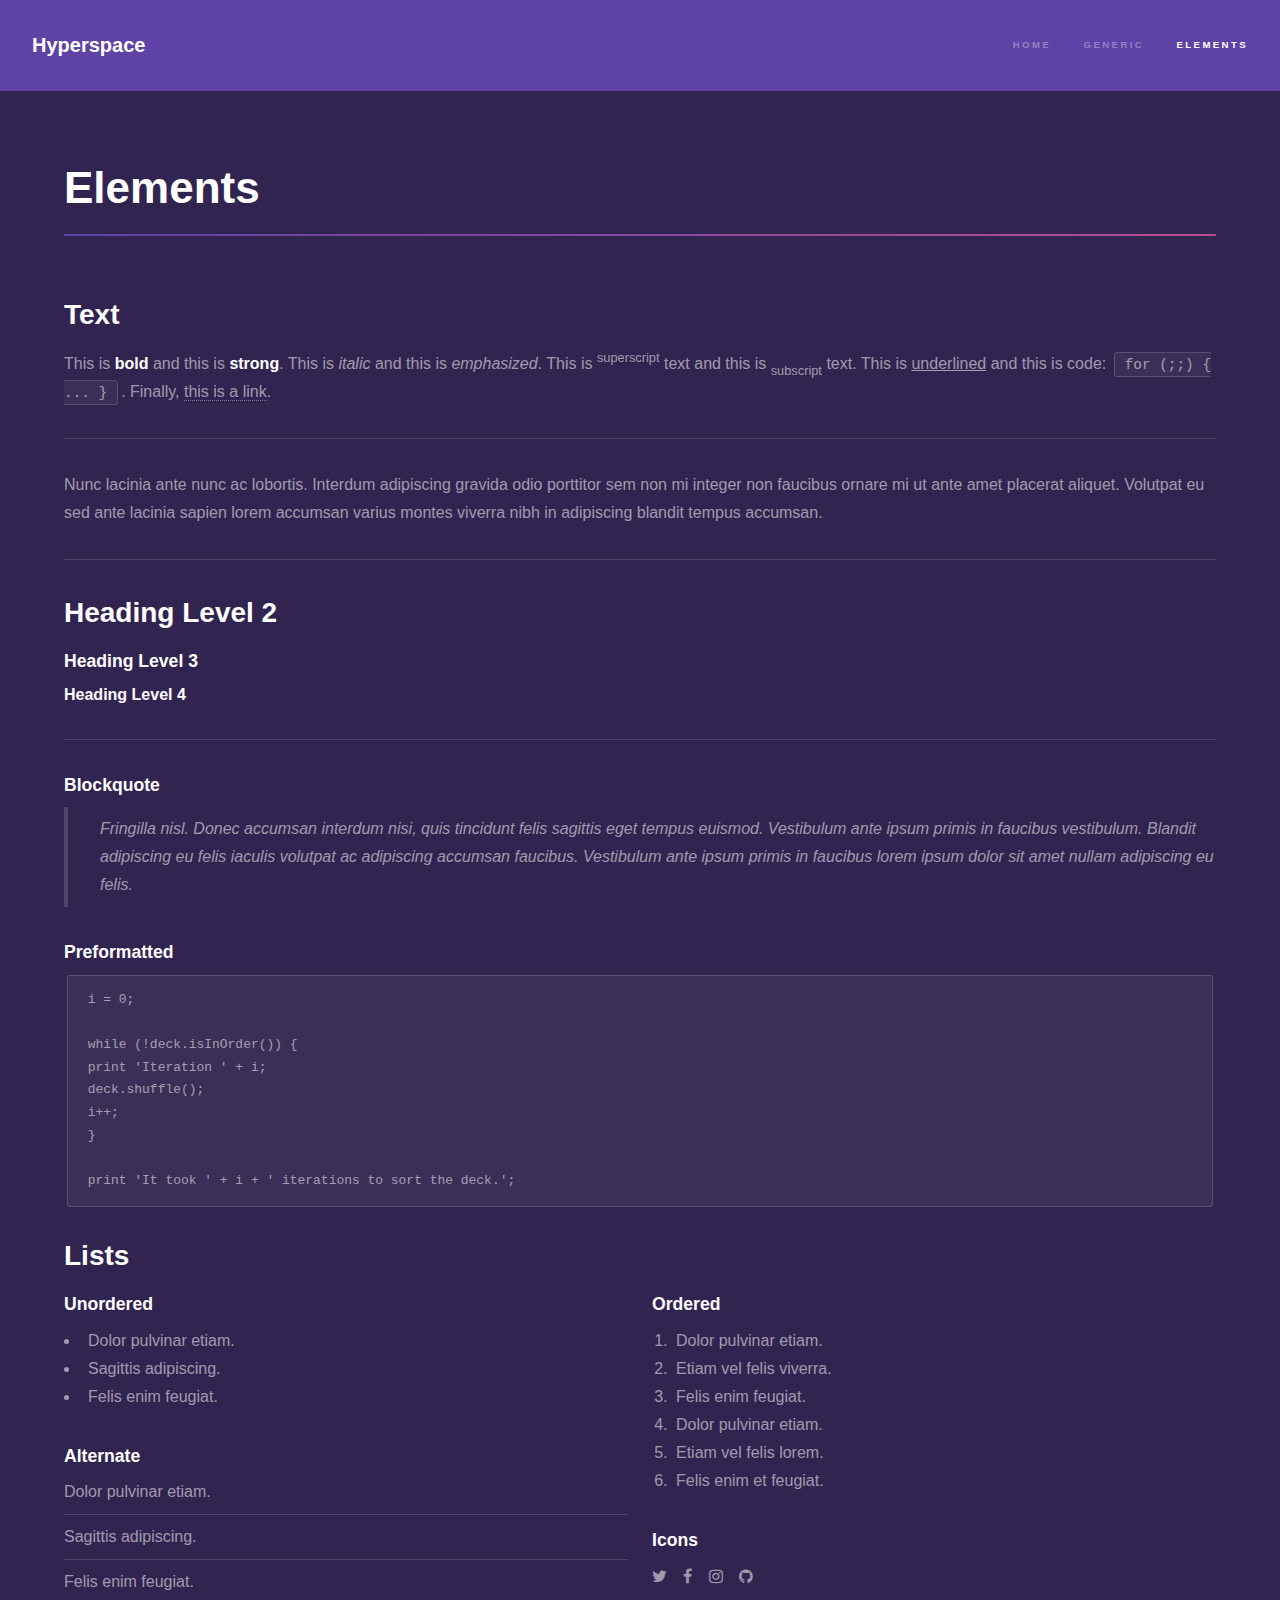
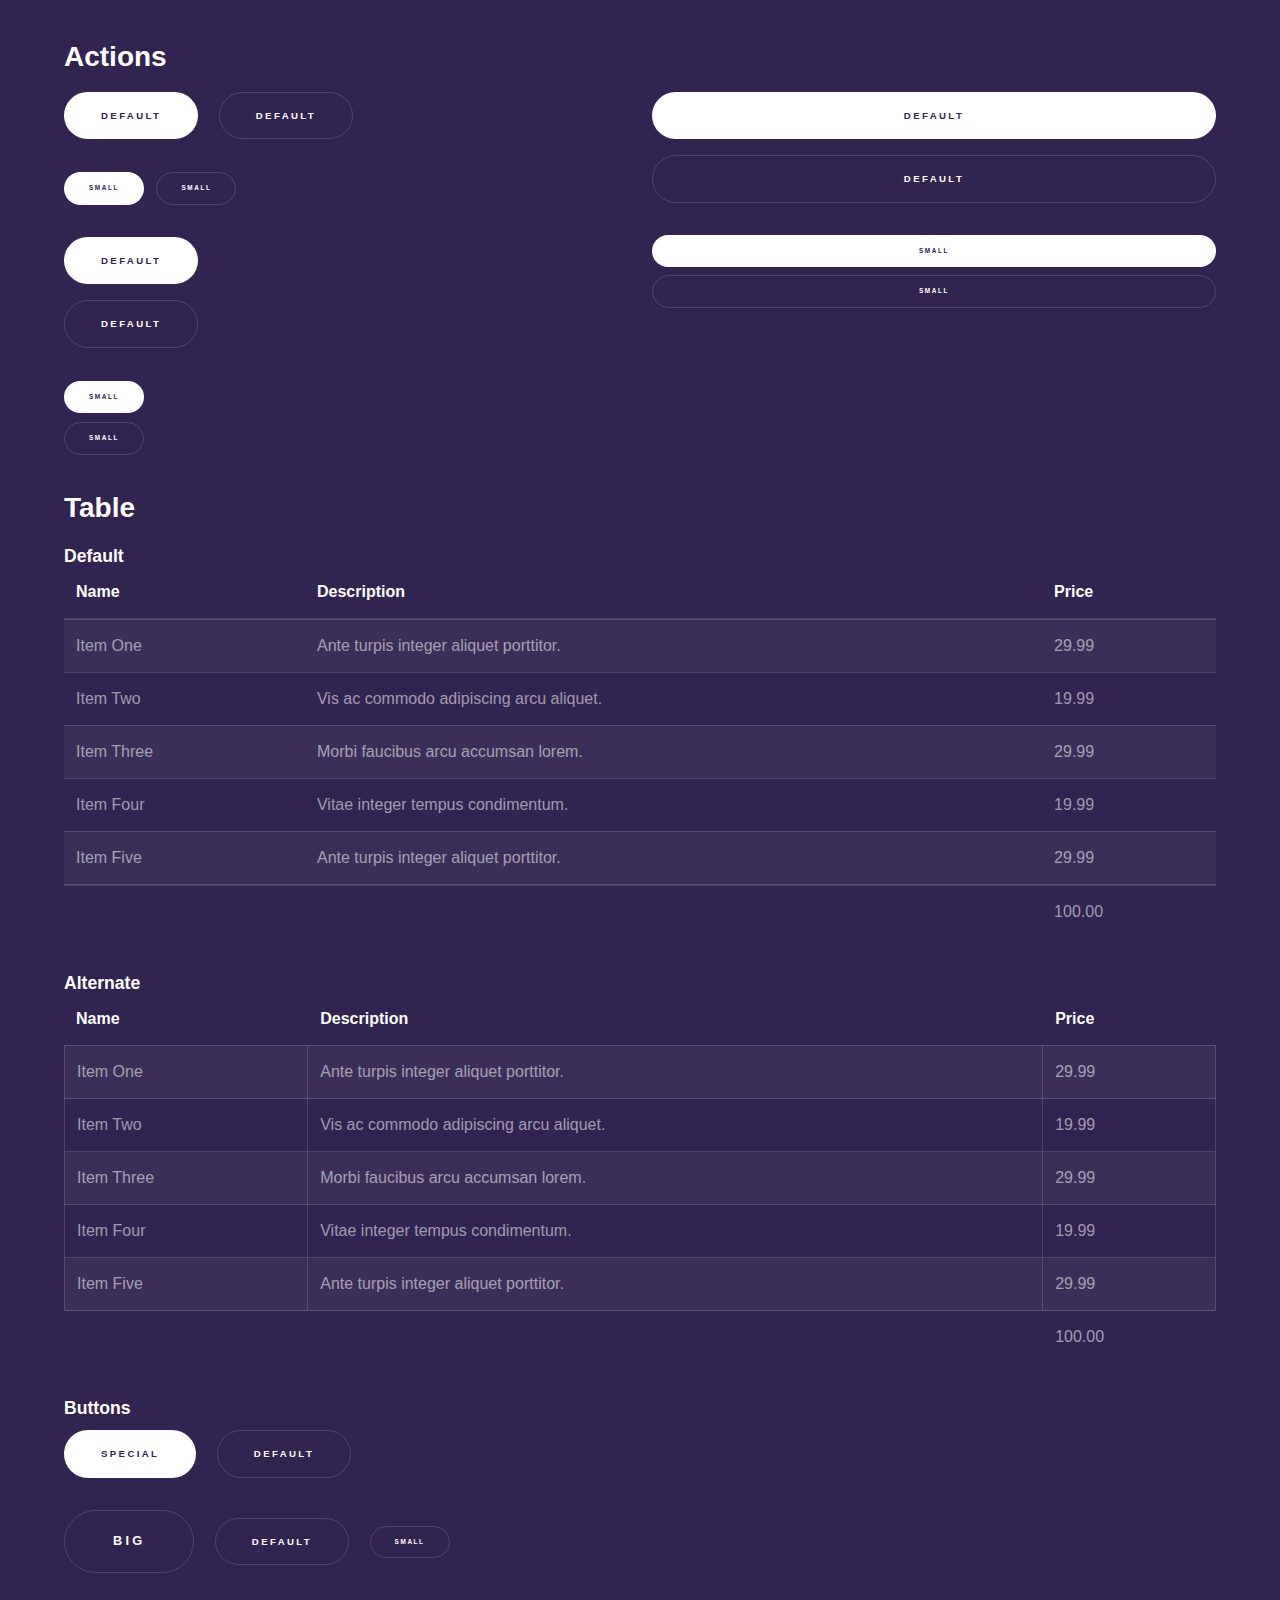
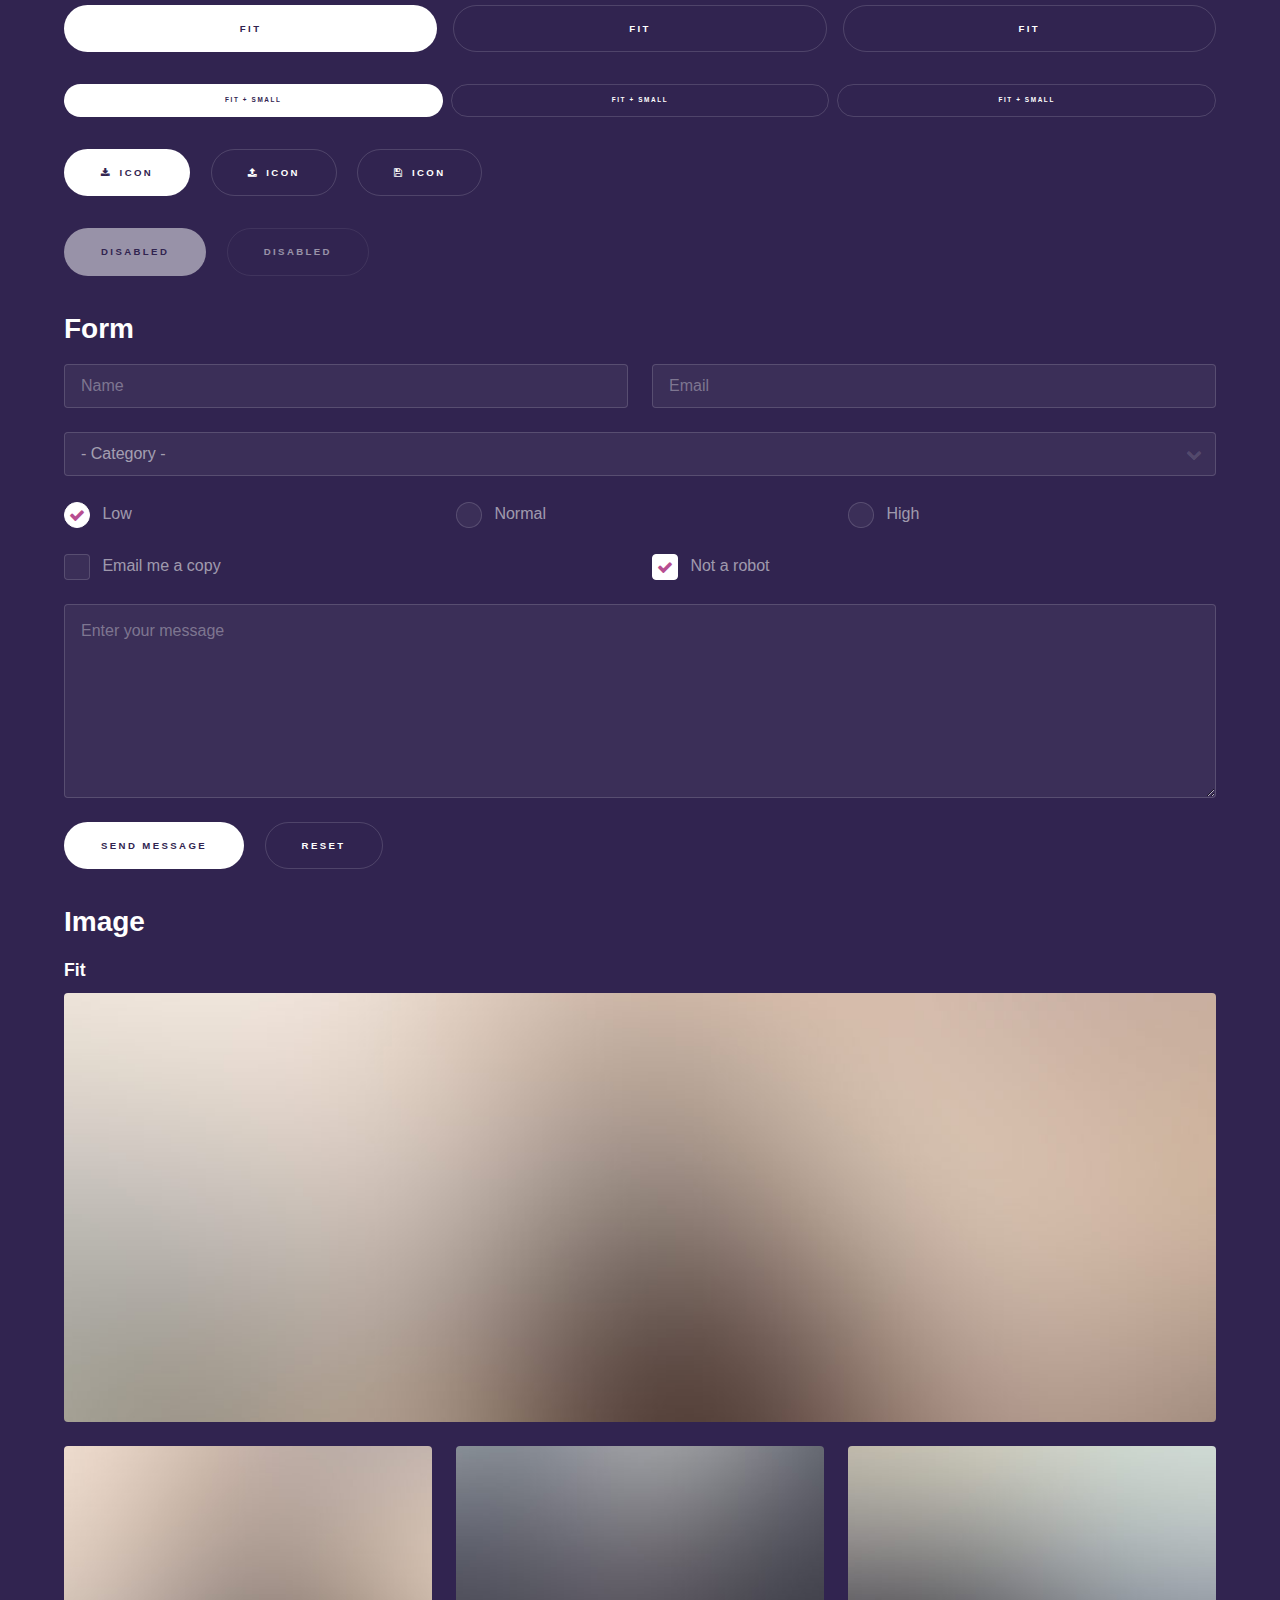
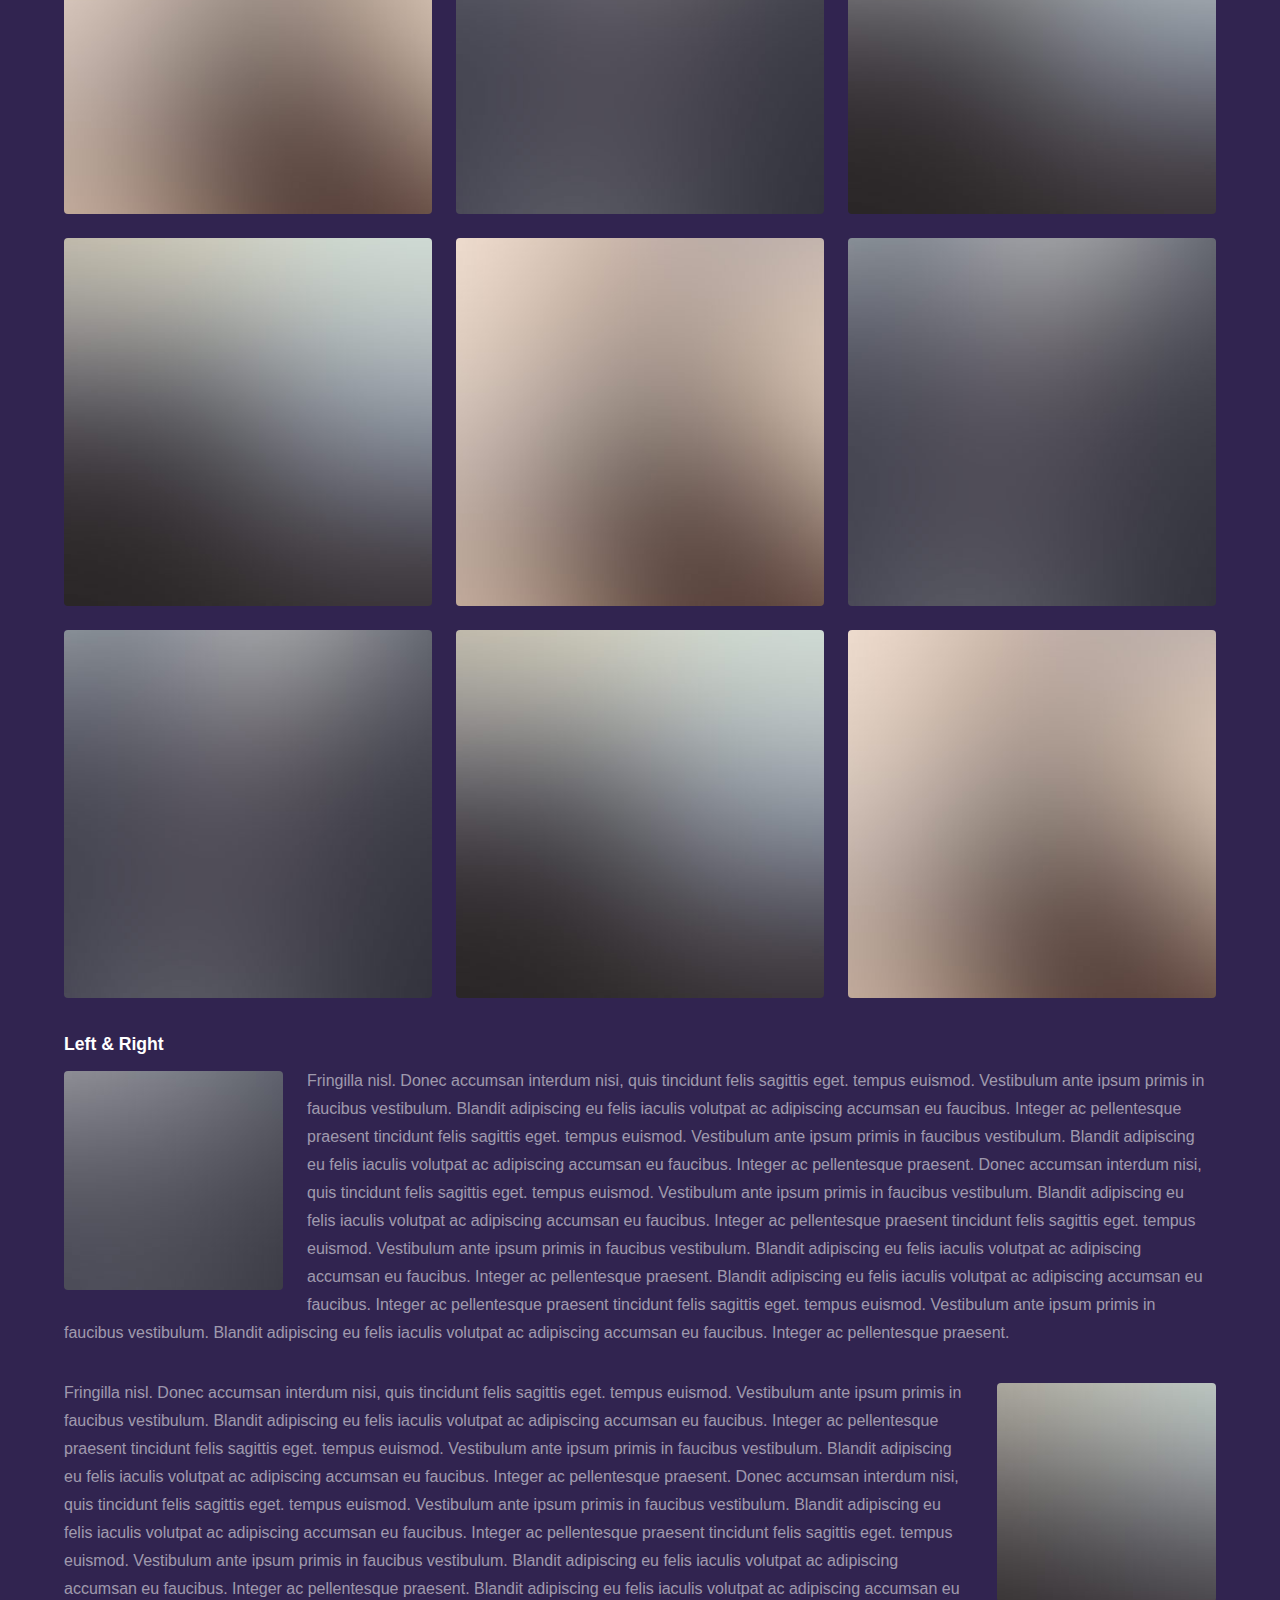
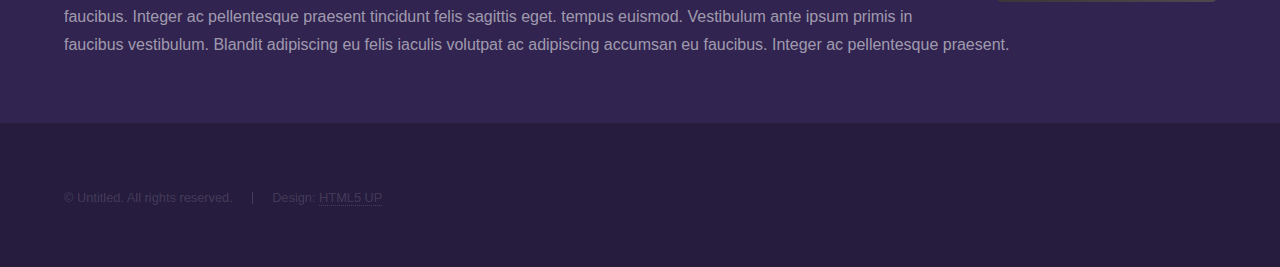
<file: elements.html>
<!DOCTYPE HTML>
<!--
	Hyperspace by HTML5 UP
	html5up.net | @ajlkn
	Free for personal and commercial use under the CCA 3.0 license (html5up.net/license)
-->
<html>
	<head>
		<title>Elements - Hyperspace by HTML5 UP</title>
		<meta charset="utf-8" />
		<meta name="viewport" content="width=device-width, initial-scale=1" />
		<!--[if lte IE 8]><script src="assets/js/ie/html5shiv.js"></script><![endif]-->
		<link rel="stylesheet" href="assets/css/main.css" />
		<!--[if lte IE 9]><link rel="stylesheet" href="assets/css/ie9.css" /><![endif]-->
		<!--[if lte IE 8]><link rel="stylesheet" href="assets/css/ie8.css" /><![endif]-->
	</head>
	<body>

		<!-- Header -->
			<header id="header">
				<a href="index.html" class="title">Hyperspace</a>
				<nav>
					<ul>
						<li><a href="index.html">Home</a></li>
						<li><a href="generic.html">Generic</a></li>
						<li><a href="elements.html"  class="active">Elements</a></li>
					</ul>
				</nav>
			</header>

		<!-- Wrapper -->
			<div id="wrapper">

				<!-- Main -->
					<section id="main" class="wrapper">
						<div class="inner">
							<h1 class="major">Elements</h1>

							<!-- Text -->
								<section>
									<h2>Text</h2>
									<p>This is <b>bold</b> and this is <strong>strong</strong>. This is <i>italic</i> and this is <em>emphasized</em>.
									This is <sup>superscript</sup> text and this is <sub>subscript</sub> text.
									This is <u>underlined</u> and this is code: <code>for (;;) { ... }</code>. Finally, <a href="#">this is a link</a>.</p>
									<hr />
									<p>Nunc lacinia ante nunc ac lobortis. Interdum adipiscing gravida odio porttitor sem non mi integer non faucibus ornare mi ut ante amet placerat aliquet. Volutpat eu sed ante lacinia sapien lorem accumsan varius montes viverra nibh in adipiscing blandit tempus accumsan.</p>
									<hr />
									<h2>Heading Level 2</h2>
									<h3>Heading Level 3</h3>
									<h4>Heading Level 4</h4>
									<hr />
									<h3>Blockquote</h3>
									<blockquote>Fringilla nisl. Donec accumsan interdum nisi, quis tincidunt felis sagittis eget tempus euismod. Vestibulum ante ipsum primis in faucibus vestibulum. Blandit adipiscing eu felis iaculis volutpat ac adipiscing accumsan faucibus. Vestibulum ante ipsum primis in faucibus lorem ipsum dolor sit amet nullam adipiscing eu felis.</blockquote>
									<h3>Preformatted</h3>
									<pre><code>i = 0;

while (!deck.isInOrder()) {
print 'Iteration ' + i;
deck.shuffle();
i++;
}

print 'It took ' + i + ' iterations to sort the deck.';</code></pre>
								</section>

							<!-- Lists -->
								<section>
									<h2>Lists</h2>
									<div class="row">
										<div class="6u 12u$(medium)">
											<h3>Unordered</h3>
											<ul>
												<li>Dolor pulvinar etiam.</li>
												<li>Sagittis adipiscing.</li>
												<li>Felis enim feugiat.</li>
											</ul>
											<h3>Alternate</h3>
											<ul class="alt">
												<li>Dolor pulvinar etiam.</li>
												<li>Sagittis adipiscing.</li>
												<li>Felis enim feugiat.</li>
											</ul>
										</div>
										<div class="6u$ 12u$(medium)">
											<h3>Ordered</h3>
											<ol>
												<li>Dolor pulvinar etiam.</li>
												<li>Etiam vel felis viverra.</li>
												<li>Felis enim feugiat.</li>
												<li>Dolor pulvinar etiam.</li>
												<li>Etiam vel felis lorem.</li>
												<li>Felis enim et feugiat.</li>
											</ol>
											<h3>Icons</h3>
											<ul class="icons">
												<li><a href="#" class="icon fa-twitter"><span class="label">Twitter</span></a></li>
												<li><a href="#" class="icon fa-facebook"><span class="label">Facebook</span></a></li>
												<li><a href="#" class="icon fa-instagram"><span class="label">Instagram</span></a></li>
												<li><a href="#" class="icon fa-github"><span class="label">Github</span></a></li>
											</ul>
										</div>
									</div>
									<h2>Actions</h2>
									<div class="row">
										<div class="6u 12u$(medium)">
											<ul class="actions">
												<li><a href="#" class="button special">Default</a></li>
												<li><a href="#" class="button">Default</a></li>
											</ul>
											<ul class="actions small">
												<li><a href="#" class="button special small">Small</a></li>
												<li><a href="#" class="button small">Small</a></li>
											</ul>
											<ul class="actions vertical">
												<li><a href="#" class="button special">Default</a></li>
												<li><a href="#" class="button">Default</a></li>
											</ul>
											<ul class="actions vertical small">
												<li><a href="#" class="button special small">Small</a></li>
												<li><a href="#" class="button small">Small</a></li>
											</ul>
										</div>
										<div class="6u 12u$(medium)">
											<ul class="actions vertical">
												<li><a href="#" class="button special fit">Default</a></li>
												<li><a href="#" class="button fit">Default</a></li>
											</ul>
											<ul class="actions vertical small">
												<li><a href="#" class="button special small fit">Small</a></li>
												<li><a href="#" class="button small fit">Small</a></li>
											</ul>
										</div>
									</div>
								</section>

							<!-- Table -->
								<section>
									<h2>Table</h2>
									<h3>Default</h3>
									<div class="table-wrapper">
										<table>
											<thead>
												<tr>
													<th>Name</th>
													<th>Description</th>
													<th>Price</th>
												</tr>
											</thead>
											<tbody>
												<tr>
													<td>Item One</td>
													<td>Ante turpis integer aliquet porttitor.</td>
													<td>29.99</td>
												</tr>
												<tr>
													<td>Item Two</td>
													<td>Vis ac commodo adipiscing arcu aliquet.</td>
													<td>19.99</td>
												</tr>
												<tr>
													<td>Item Three</td>
													<td> Morbi faucibus arcu accumsan lorem.</td>
													<td>29.99</td>
												</tr>
												<tr>
													<td>Item Four</td>
													<td>Vitae integer tempus condimentum.</td>
													<td>19.99</td>
												</tr>
												<tr>
													<td>Item Five</td>
													<td>Ante turpis integer aliquet porttitor.</td>
													<td>29.99</td>
												</tr>
											</tbody>
											<tfoot>
												<tr>
													<td colspan="2"></td>
													<td>100.00</td>
												</tr>
											</tfoot>
										</table>
									</div>

									<h3>Alternate</h3>
									<div class="table-wrapper">
										<table class="alt">
											<thead>
												<tr>
													<th>Name</th>
													<th>Description</th>
													<th>Price</th>
												</tr>
											</thead>
											<tbody>
												<tr>
													<td>Item One</td>
													<td>Ante turpis integer aliquet porttitor.</td>
													<td>29.99</td>
												</tr>
												<tr>
													<td>Item Two</td>
													<td>Vis ac commodo adipiscing arcu aliquet.</td>
													<td>19.99</td>
												</tr>
												<tr>
													<td>Item Three</td>
													<td> Morbi faucibus arcu accumsan lorem.</td>
													<td>29.99</td>
												</tr>
												<tr>
													<td>Item Four</td>
													<td>Vitae integer tempus condimentum.</td>
													<td>19.99</td>
												</tr>
												<tr>
													<td>Item Five</td>
													<td>Ante turpis integer aliquet porttitor.</td>
													<td>29.99</td>
												</tr>
											</tbody>
											<tfoot>
												<tr>
													<td colspan="2"></td>
													<td>100.00</td>
												</tr>
											</tfoot>
										</table>
									</div>
								</section>

							<!-- Buttons -->
								<section>
									<h3>Buttons</h3>
									<ul class="actions">
										<li><a href="#" class="button special">Special</a></li>
										<li><a href="#" class="button">Default</a></li>
									</ul>
									<ul class="actions">
										<li><a href="#" class="button big">Big</a></li>
										<li><a href="#" class="button">Default</a></li>
										<li><a href="#" class="button small">Small</a></li>
									</ul>
									<ul class="actions fit">
										<li><a href="#" class="button special fit">Fit</a></li>
										<li><a href="#" class="button fit">Fit</a></li>
										<li><a href="#" class="button fit">Fit</a></li>
									</ul>
									<ul class="actions fit small">
										<li><a href="#" class="button special fit small">Fit + Small</a></li>
										<li><a href="#" class="button fit small">Fit + Small</a></li>
										<li><a href="#" class="button fit small">Fit + Small</a></li>
									</ul>
									<ul class="actions">
										<li><a href="#" class="button special icon fa-download">Icon</a></li>
										<li><a href="#" class="button icon fa-upload">Icon</a></li>
										<li><a href="#" class="button icon fa-save">Icon</a></li>
									</ul>
									<ul class="actions">
										<li><span class="button special disabled">Disabled</span></li>
										<li><span class="button disabled">Disabled</span></li>
									</ul>
								</section>

							<!-- Form -->
								<section>
									<h2>Form</h2>
									<form method="post" action="#">
										<div class="row uniform">
											<div class="6u 12u$(xsmall)">
												<input type="text" name="demo-name" id="demo-name" value="" placeholder="Name" />
											</div>
											<div class="6u$ 12u$(xsmall)">
												<input type="email" name="demo-email" id="demo-email" value="" placeholder="Email" />
											</div>
											<div class="12u$">
												<div class="select-wrapper">
													<select name="demo-category" id="demo-category">
														<option value="">- Category -</option>
														<option value="1">Manufacturing</option>
														<option value="1">Shipping</option>
														<option value="1">Administration</option>
														<option value="1">Human Resources</option>
													</select>
												</div>
											</div>
											<div class="4u 12u$(small)">
												<input type="radio" id="demo-priority-low" name="demo-priority" checked>
												<label for="demo-priority-low">Low</label>
											</div>
											<div class="4u 12u$(small)">
												<input type="radio" id="demo-priority-normal" name="demo-priority">
												<label for="demo-priority-normal">Normal</label>
											</div>
											<div class="4u$ 12u$(small)">
												<input type="radio" id="demo-priority-high" name="demo-priority">
												<label for="demo-priority-high">High</label>
											</div>
											<div class="6u 12u$(small)">
												<input type="checkbox" id="demo-copy" name="demo-copy">
												<label for="demo-copy">Email me a copy</label>
											</div>
											<div class="6u$ 12u$(small)">
												<input type="checkbox" id="demo-human" name="demo-human" checked>
												<label for="demo-human">Not a robot</label>
											</div>
											<div class="12u$">
												<textarea name="demo-message" id="demo-message" placeholder="Enter your message" rows="6"></textarea>
											</div>
											<div class="12u$">
												<ul class="actions">
													<li><input type="submit" value="Send Message" class="special" /></li>
													<li><input type="reset" value="Reset" /></li>
												</ul>
											</div>
										</div>
									</form>
								</section>

							<!-- Image -->
								<section>
									<h2>Image</h2>
									<h3>Fit</h3>
									<div class="box alt">
										<div class="row uniform">
											<div class="12u$"><span class="image fit"><img src="images/pic04.jpg" alt="" /></span></div>
											<div class="4u"><span class="image fit"><img src="images/pic01.jpg" alt="" /></span></div>
											<div class="4u"><span class="image fit"><img src="images/pic02.jpg" alt="" /></span></div>
											<div class="4u$"><span class="image fit"><img src="images/pic03.jpg" alt="" /></span></div>
											<div class="4u"><span class="image fit"><img src="images/pic03.jpg" alt="" /></span></div>
											<div class="4u"><span class="image fit"><img src="images/pic01.jpg" alt="" /></span></div>
											<div class="4u$"><span class="image fit"><img src="images/pic02.jpg" alt="" /></span></div>
											<div class="4u"><span class="image fit"><img src="images/pic02.jpg" alt="" /></span></div>
											<div class="4u"><span class="image fit"><img src="images/pic03.jpg" alt="" /></span></div>
											<div class="4u$"><span class="image fit"><img src="images/pic01.jpg" alt="" /></span></div>
										</div>
									</div>
									<h3>Left &amp; Right</h3>
									<p><span class="image left"><img src="images/pic05.jpg" alt="" /></span>Fringilla nisl. Donec accumsan interdum nisi, quis tincidunt felis sagittis eget. tempus euismod. Vestibulum ante ipsum primis in faucibus vestibulum. Blandit adipiscing eu felis iaculis volutpat ac adipiscing accumsan eu faucibus. Integer ac pellentesque praesent tincidunt felis sagittis eget. tempus euismod. Vestibulum ante ipsum primis in faucibus vestibulum. Blandit adipiscing eu felis iaculis volutpat ac adipiscing accumsan eu faucibus. Integer ac pellentesque praesent. Donec accumsan interdum nisi, quis tincidunt felis sagittis eget. tempus euismod. Vestibulum ante ipsum primis in faucibus vestibulum. Blandit adipiscing eu felis iaculis volutpat ac adipiscing accumsan eu faucibus. Integer ac pellentesque praesent tincidunt felis sagittis eget. tempus euismod. Vestibulum ante ipsum primis in faucibus vestibulum. Blandit adipiscing eu felis iaculis volutpat ac adipiscing accumsan eu faucibus. Integer ac pellentesque praesent. Blandit adipiscing eu felis iaculis volutpat ac adipiscing accumsan eu faucibus. Integer ac pellentesque praesent tincidunt felis sagittis eget. tempus euismod. Vestibulum ante ipsum primis in faucibus vestibulum. Blandit adipiscing eu felis iaculis volutpat ac adipiscing accumsan eu faucibus. Integer ac pellentesque praesent.</p>
									<p><span class="image right"><img src="images/pic06.jpg" alt="" /></span>Fringilla nisl. Donec accumsan interdum nisi, quis tincidunt felis sagittis eget. tempus euismod. Vestibulum ante ipsum primis in faucibus vestibulum. Blandit adipiscing eu felis iaculis volutpat ac adipiscing accumsan eu faucibus. Integer ac pellentesque praesent tincidunt felis sagittis eget. tempus euismod. Vestibulum ante ipsum primis in faucibus vestibulum. Blandit adipiscing eu felis iaculis volutpat ac adipiscing accumsan eu faucibus. Integer ac pellentesque praesent. Donec accumsan interdum nisi, quis tincidunt felis sagittis eget. tempus euismod. Vestibulum ante ipsum primis in faucibus vestibulum. Blandit adipiscing eu felis iaculis volutpat ac adipiscing accumsan eu faucibus. Integer ac pellentesque praesent tincidunt felis sagittis eget. tempus euismod. Vestibulum ante ipsum primis in faucibus vestibulum. Blandit adipiscing eu felis iaculis volutpat ac adipiscing accumsan eu faucibus. Integer ac pellentesque praesent. Blandit adipiscing eu felis iaculis volutpat ac adipiscing accumsan eu faucibus. Integer ac pellentesque praesent tincidunt felis sagittis eget. tempus euismod. Vestibulum ante ipsum primis in faucibus vestibulum. Blandit adipiscing eu felis iaculis volutpat ac adipiscing accumsan eu faucibus. Integer ac pellentesque praesent.</p>
								</section>

						</div>
					</section>

			</div>

		<!-- Footer -->
			<footer id="footer" class="wrapper alt">
				<div class="inner">
					<ul class="menu">
						<li>&copy; Untitled. All rights reserved.</li><li>Design: <a href="http://html5up.net">HTML5 UP</a></li>
					</ul>
				</div>
			</footer>

		<!-- Scripts -->
			<script src="assets/js/jquery.min.js"></script>
			<script src="assets/js/jquery.scrollex.min.js"></script>
			<script src="assets/js/jquery.scrolly.min.js"></script>
			<script src="assets/js/skel.min.js"></script>
			<script src="assets/js/util.js"></script>
			<!--[if lte IE 8]><script src="assets/js/ie/respond.min.js"></script><![endif]-->
			<script src="assets/js/main.js"></script>

	</body>
</html>
</file>
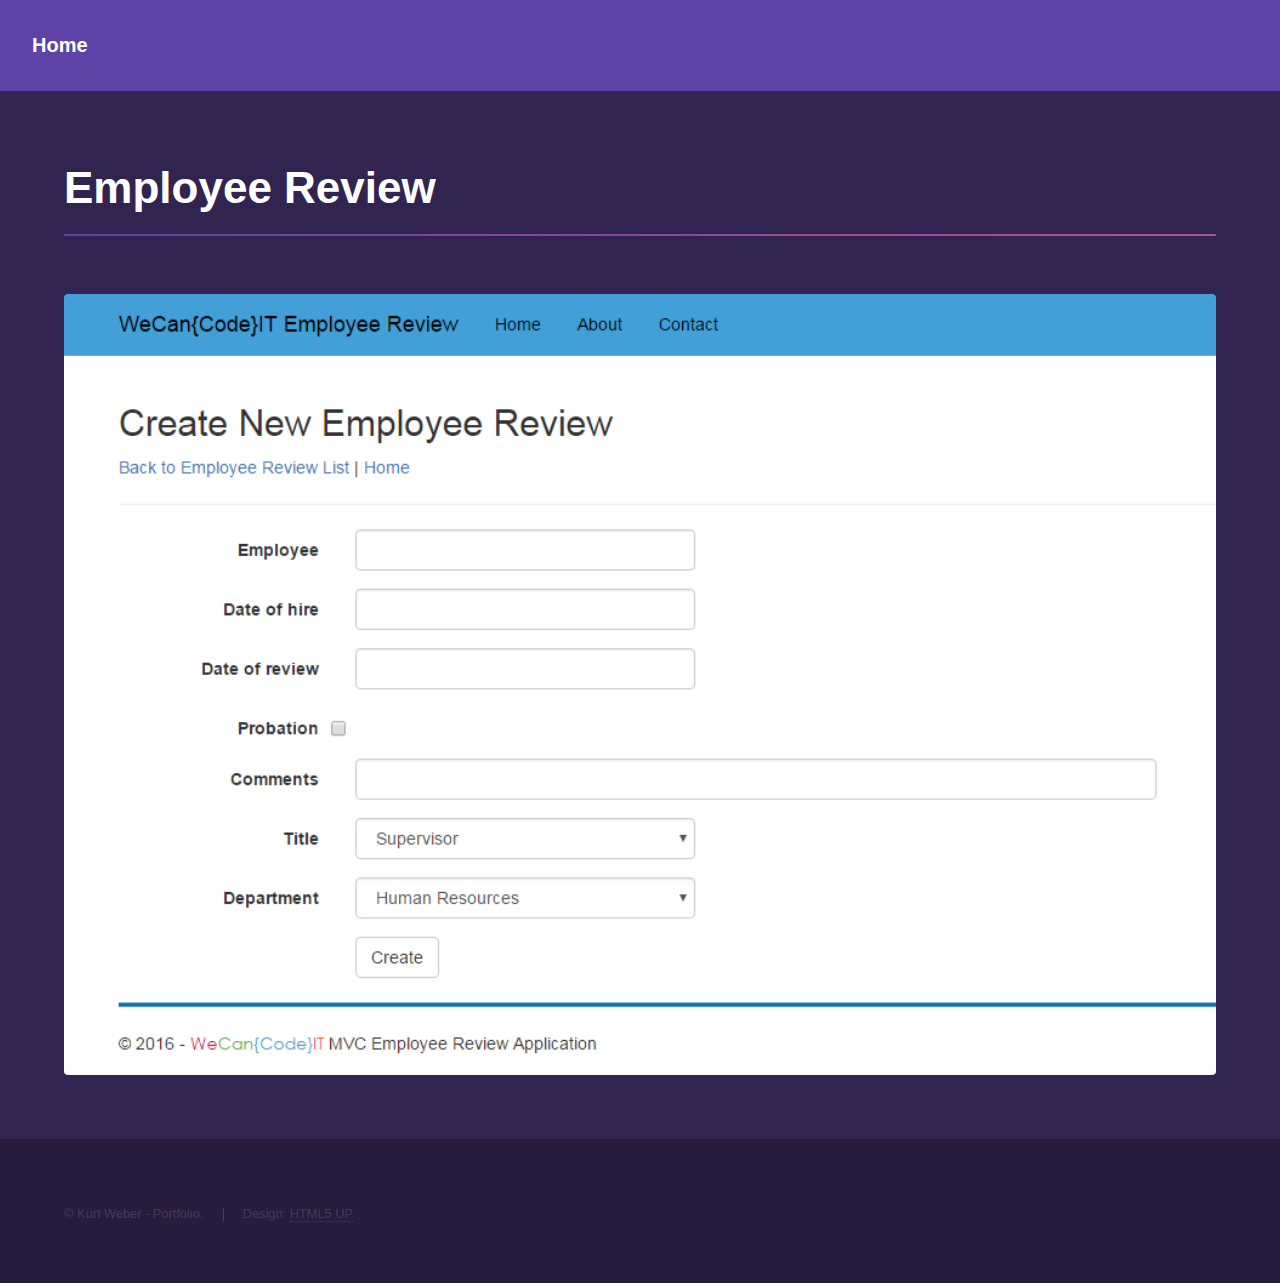
<file: EmployeeReview.html>
﻿<!DOCTYPE HTML>
<!--
	Hyperspace by HTML5 UP
	html5up.net | @ajlkn
	Free for personal and commercial use under the CCA 3.0 license (html5up.net/license)
-->
<html>
	<head>
		<title>Virtual Pet - Kurt Weber</title>
		<meta charset="utf-8" />
		<meta name="viewport" content="width=device-width, initial-scale=1" />
		<!--[if lte IE 8]><script src="assets/js/ie/html5shiv.js"></script><![endif]-->
		<link rel="stylesheet" href="assets/css/main.css" />
		<!--[if lte IE 9]><link rel="stylesheet" href="assets/css/ie9.css" /><![endif]-->
		<!--[if lte IE 8]><link rel="stylesheet" href="assets/css/ie8.css" /><![endif]-->
	</head>
	<body>

		<!-- Header -->
			<header id="header">
				<a href="index.html" class="title">Home</a>
				<nav>
					<!--<ul>
						<li><a href="index.html">Home</a></li>
						<li><a href="generic.html" class="active">Generic</a></li>
						<li><a href="elements.html">Elements</a></li>
					</ul>-->
				</nav>
			</header>

		<!-- Wrapper -->
			<div id="wrapper">

				<!-- Main -->
					<section id="main" class="wrapper">
						<div class="inner">
							<h1 class="major">Employee Review</h1>
                            <span class="image fit"><img src="images/EmployeeReview.PNG" /></span>
							</div>
					</section>

			</div>

		<!-- Footer -->
			<footer id="footer" class="wrapper alt">
				<div class="inner">
					<ul class="menu">
						<li>&copy; Kurt Weber - Portfolio.</li><li>Design: <a href="http://html5up.net">HTML5 UP</a></li>
					</ul>
				</div>
			</footer>

		<!-- Scripts -->
			<script src="assets/js/jquery.min.js"></script>
			<script src="assets/js/jquery.scrollex.min.js"></script>
			<script src="assets/js/jquery.scrolly.min.js"></script>
			<script src="assets/js/skel.min.js"></script>
			<script src="assets/js/util.js"></script>
			<!--[if lte IE 8]><script src="assets/js/ie/respond.min.js"></script><![endif]-->
			<script src="assets/js/main.js"></script>

	</body>
</html>
</file>
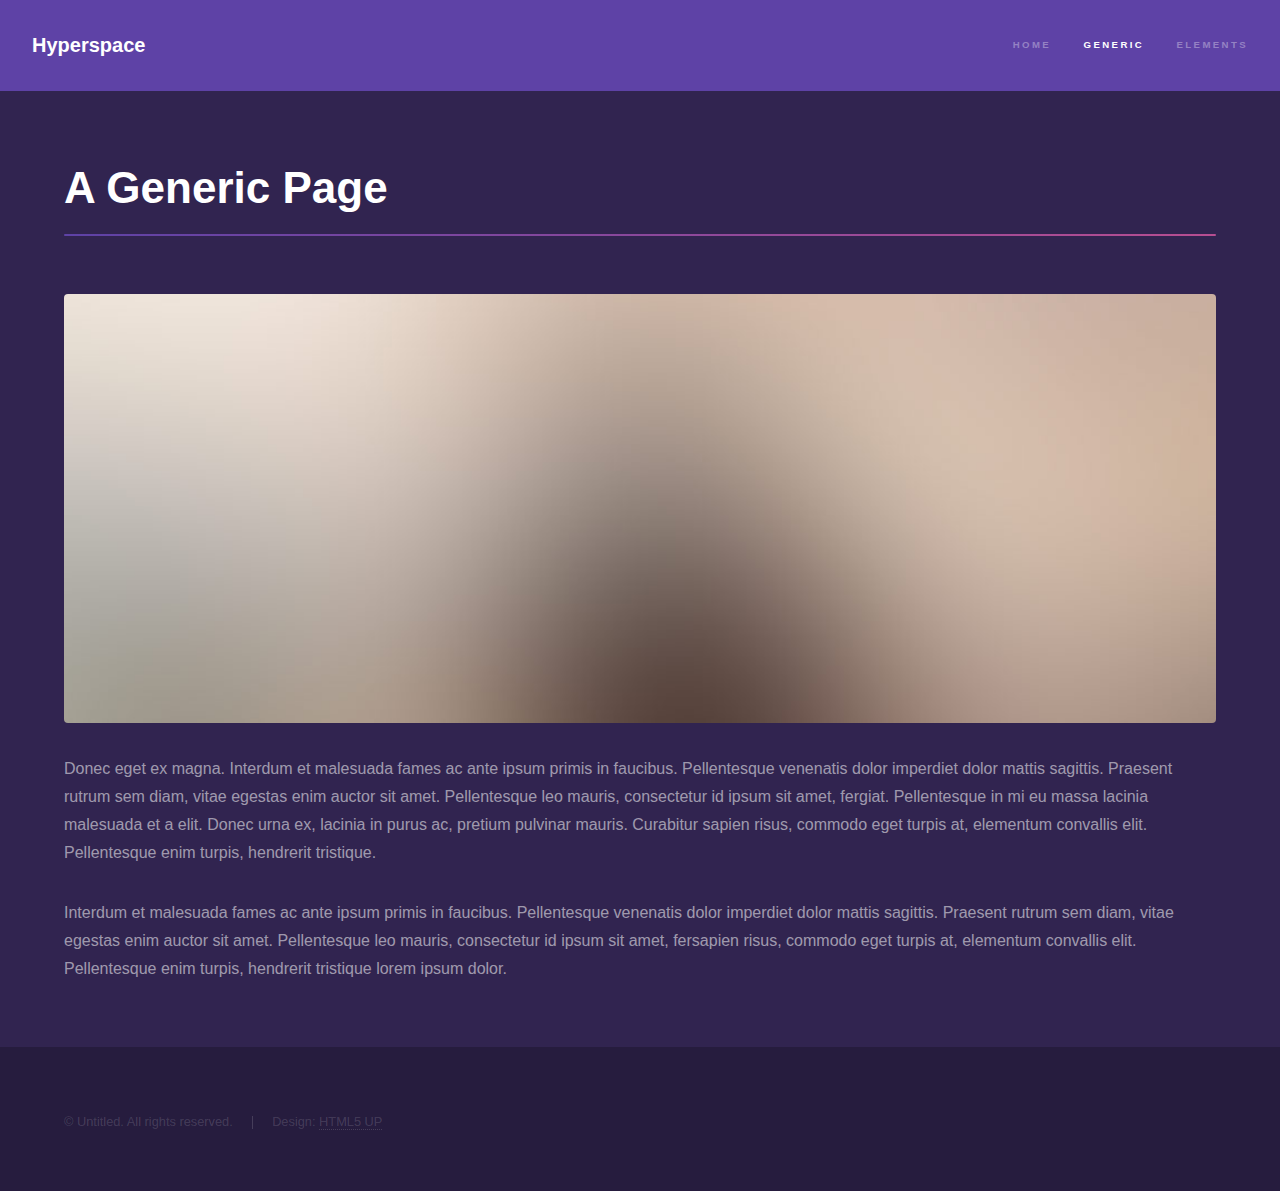
<file: generic.html>
<!DOCTYPE HTML>
<!--
	Hyperspace by HTML5 UP
	html5up.net | @ajlkn
	Free for personal and commercial use under the CCA 3.0 license (html5up.net/license)
-->
<html>
	<head>
		<title>Generic - Hyperspace by HTML5 UP</title>
		<meta charset="utf-8" />
		<meta name="viewport" content="width=device-width, initial-scale=1" />
		<!--[if lte IE 8]><script src="assets/js/ie/html5shiv.js"></script><![endif]-->
		<link rel="stylesheet" href="assets/css/main.css" />
		<!--[if lte IE 9]><link rel="stylesheet" href="assets/css/ie9.css" /><![endif]-->
		<!--[if lte IE 8]><link rel="stylesheet" href="assets/css/ie8.css" /><![endif]-->
	</head>
	<body>

		<!-- Header -->
			<header id="header">
				<a href="index.html" class="title">Hyperspace</a>
				<nav>
					<ul>
						<li><a href="index.html">Home</a></li>
						<li><a href="generic.html" class="active">Generic</a></li>
						<li><a href="elements.html">Elements</a></li>
					</ul>
				</nav>
			</header>

		<!-- Wrapper -->
			<div id="wrapper">

				<!-- Main -->
					<section id="main" class="wrapper">
						<div class="inner">
							<h1 class="major">A Generic Page</h1>
							<span class="image fit"><img src="images/pic04.jpg" alt="" /></span>
							<p>Donec eget ex magna. Interdum et malesuada fames ac ante ipsum primis in faucibus. Pellentesque venenatis dolor imperdiet dolor mattis sagittis. Praesent rutrum sem diam, vitae egestas enim auctor sit amet. Pellentesque leo mauris, consectetur id ipsum sit amet, fergiat. Pellentesque in mi eu massa lacinia malesuada et a elit. Donec urna ex, lacinia in purus ac, pretium pulvinar mauris. Curabitur sapien risus, commodo eget turpis at, elementum convallis elit. Pellentesque enim turpis, hendrerit tristique.</p>
							<p>Interdum et malesuada fames ac ante ipsum primis in faucibus. Pellentesque venenatis dolor imperdiet dolor mattis sagittis. Praesent rutrum sem diam, vitae egestas enim auctor sit amet. Pellentesque leo mauris, consectetur id ipsum sit amet, fersapien risus, commodo eget turpis at, elementum convallis elit. Pellentesque enim turpis, hendrerit tristique lorem ipsum dolor.</p>
						</div>
					</section>

			</div>

		<!-- Footer -->
			<footer id="footer" class="wrapper alt">
				<div class="inner">
					<ul class="menu">
						<li>&copy; Untitled. All rights reserved.</li><li>Design: <a href="http://html5up.net">HTML5 UP</a></li>
					</ul>
				</div>
			</footer>

		<!-- Scripts -->
			<script src="assets/js/jquery.min.js"></script>
			<script src="assets/js/jquery.scrollex.min.js"></script>
			<script src="assets/js/jquery.scrolly.min.js"></script>
			<script src="assets/js/skel.min.js"></script>
			<script src="assets/js/util.js"></script>
			<!--[if lte IE 8]><script src="assets/js/ie/respond.min.js"></script><![endif]-->
			<script src="assets/js/main.js"></script>

	</body>
</html>
</file>
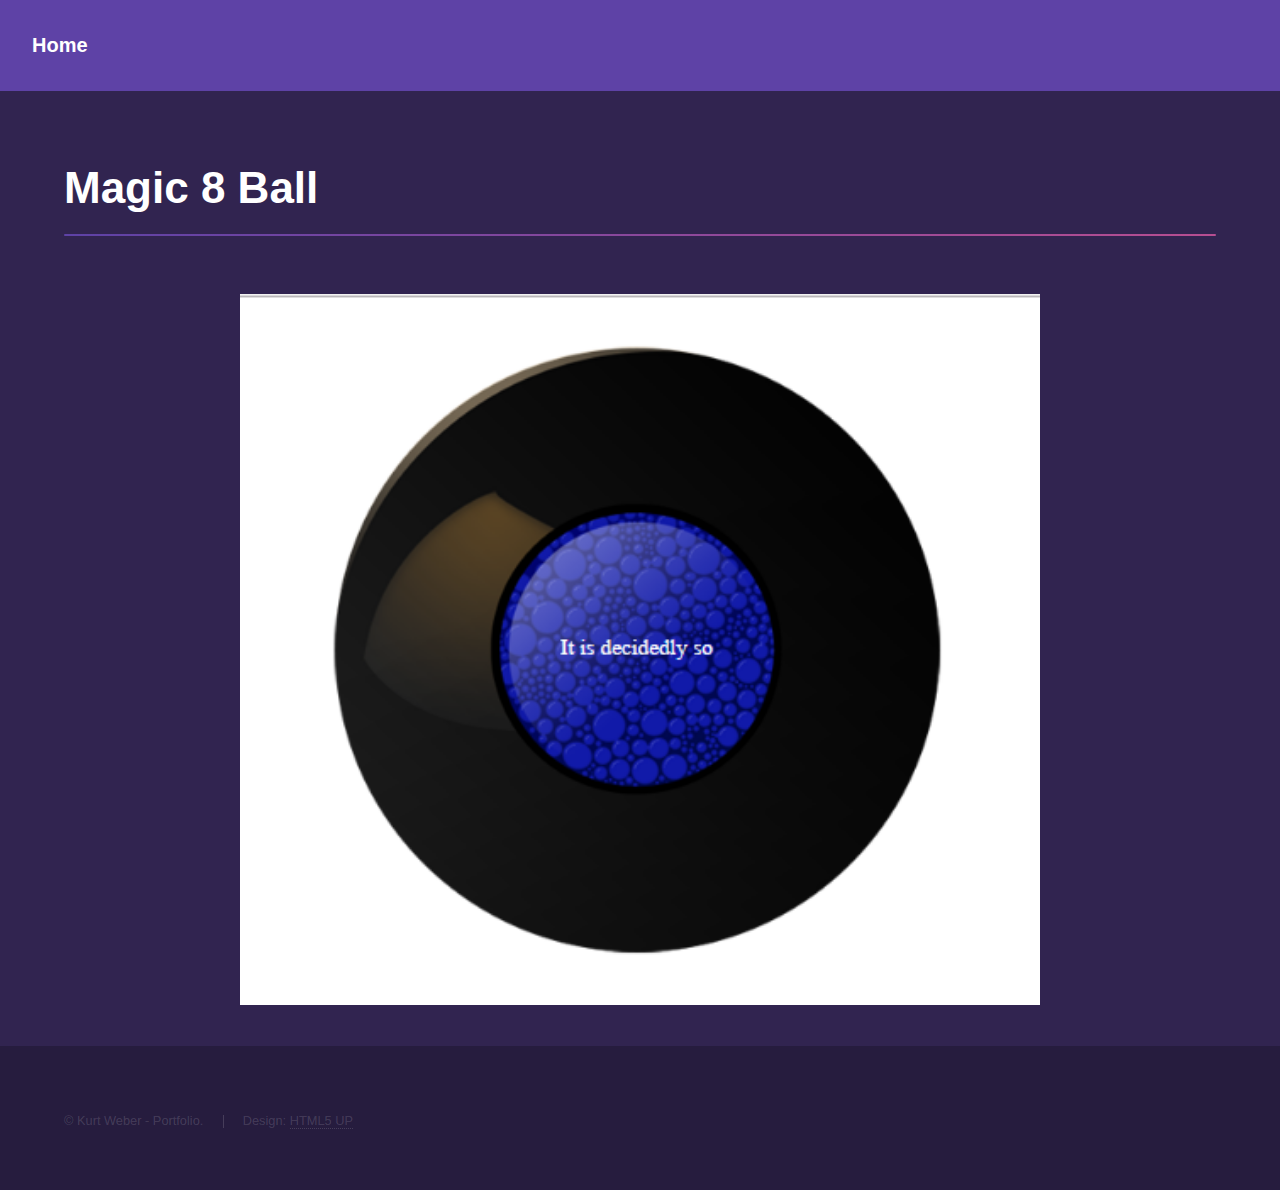
<file: Magic8Ball.html>
﻿<!DOCTYPE HTML>
<!--
	Hyperspace by HTML5 UP
	html5up.net | @ajlkn
	Free for personal and commercial use under the CCA 3.0 license (html5up.net/license)
-->
<html>
	<head>
		<title>Virtual Pet - Kurt Weber</title>
		<meta charset="utf-8" />
		<meta name="viewport" content="width=device-width, initial-scale=1" />
		<!--[if lte IE 8]><script src="assets/js/ie/html5shiv.js"></script><![endif]-->
		<link rel="stylesheet" href="assets/css/main.css" />
		<!--[if lte IE 9]><link rel="stylesheet" href="assets/css/ie9.css" /><![endif]-->
		<!--[if lte IE 8]><link rel="stylesheet" href="assets/css/ie8.css" /><![endif]-->
	</head>
	<body>

		<!-- Header -->
			<header id="header">
				<a href="index.html" class="title">Home</a>
				<nav>
					<!--<ul>
						<li><a href="index.html">Home</a></li>
						<li><a href="generic.html" class="active">Generic</a></li>
						<li><a href="elements.html">Elements</a></li>
					</ul>-->
				</nav>
			</header>

		<!-- Wrapper -->
			<div id="wrapper">

				<!-- Main -->
					<section id="main" class="wrapper">
						<div class="inner">
							<h1 class="major">Magic 8 Ball</h1>
                            <center><img src="images/Magic8Ball.PNG" width="800" /></center>
							</div>
					</section>

			</div>

		<!-- Footer -->
			<footer id="footer" class="wrapper alt">
				<div class="inner">
					<ul class="menu">
						<li>&copy; Kurt Weber - Portfolio.</li><li>Design: <a href="http://html5up.net">HTML5 UP</a></li>
					</ul>
				</div>
			</footer>

		<!-- Scripts -->
			<script src="assets/js/jquery.min.js"></script>
			<script src="assets/js/jquery.scrollex.min.js"></script>
			<script src="assets/js/jquery.scrolly.min.js"></script>
			<script src="assets/js/skel.min.js"></script>
			<script src="assets/js/util.js"></script>
			<!--[if lte IE 8]><script src="assets/js/ie/respond.min.js"></script><![endif]-->
			<script src="assets/js/main.js"></script>

	</body>
</html>
</file>
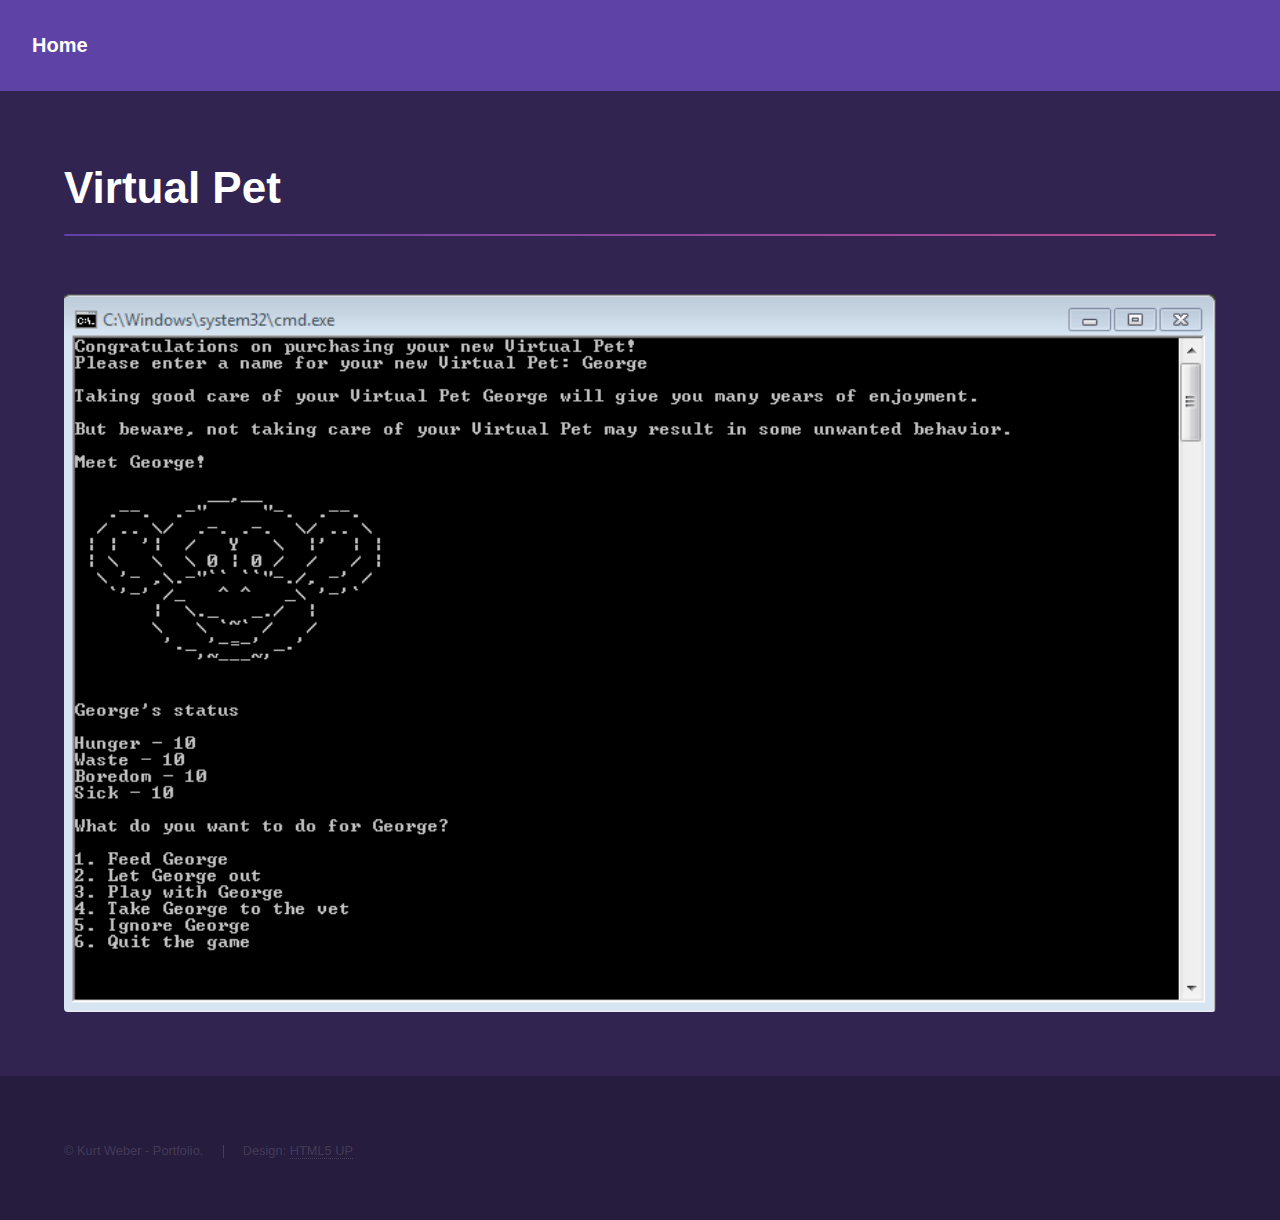
<file: VirtualPet.html>
﻿<!DOCTYPE HTML>
<!--
	Hyperspace by HTML5 UP
	html5up.net | @ajlkn
	Free for personal and commercial use under the CCA 3.0 license (html5up.net/license)
-->
<html>
	<head>
		<title>Virtual Pet - Kurt Weber</title>
		<meta charset="utf-8" />
		<meta name="viewport" content="width=device-width, initial-scale=1" />
		<!--[if lte IE 8]><script src="assets/js/ie/html5shiv.js"></script><![endif]-->
		<link rel="stylesheet" href="assets/css/main.css" />
		<!--[if lte IE 9]><link rel="stylesheet" href="assets/css/ie9.css" /><![endif]-->
		<!--[if lte IE 8]><link rel="stylesheet" href="assets/css/ie8.css" /><![endif]-->
	</head>
	<body>

		<!-- Header -->
			<header id="header">
				<a href="index.html" class="title">Home</a>
				<nav>
					<!--<ul>
						<li><a href="index.html">Home</a></li>
						<li><a href="generic.html" class="active">Generic</a></li>
						<li><a href="elements.html">Elements</a></li>
					</ul>-->
				</nav>
			</header>

		<!-- Wrapper -->
			<div id="wrapper">

				<!-- Main -->
					<section id="main" class="wrapper">
						<div class="inner">
							<h1 class="major">Virtual Pet</h1>
                            <span class="image fit"><img src="images/VirtualPet.PNG" /></span>
							</div>
					</section>

			</div>

		<!-- Footer -->
			<footer id="footer" class="wrapper alt">
				<div class="inner">
					<ul class="menu">
						<li>&copy; Kurt Weber - Portfolio.</li><li>Design: <a href="http://html5up.net">HTML5 UP</a></li>
					</ul>
				</div>
			</footer>

		<!-- Scripts -->
			<script src="assets/js/jquery.min.js"></script>
			<script src="assets/js/jquery.scrollex.min.js"></script>
			<script src="assets/js/jquery.scrolly.min.js"></script>
			<script src="assets/js/skel.min.js"></script>
			<script src="assets/js/util.js"></script>
			<!--[if lte IE 8]><script src="assets/js/ie/respond.min.js"></script><![endif]-->
			<script src="assets/js/main.js"></script>

	</body>
</html>
</file>
<file: assets/css/ie9.css>
/*
	Hyperspace by HTML5 UP
	html5up.net | @ajlkn
	Free for personal and commercial use under the CCA 3.0 license (html5up.net/license)
*/

/* Type */

	h1.major:after {
		background: #b74e91;
	}

/* Wrapper */

	.wrapper.fullscreen {
		min-height: 0;
		padding-bottom: 6em;
		padding-top: 6em;
	}

		body.is-ie .wrapper.fullscreen {
			height: auto;
		}

/* Spotlights */

	.spotlights > section {
		padding-left: 20em;
		position: relative;
	}

		.spotlights > section > .image {
			height: 100%;
			left: 0;
			position: absolute;
			top: 0;
			width: 20em;
		}

		.spotlights > section > .content {
			width: 100%;
		}

/* Features */

	.features:after {
		clear: both;
		content: '';
		display: block;
	}

	.features section {
		float: left;
	}

/* Split */

	.split:after {
		clear: both;
		content: '';
		display: block;
	}

	.split > * {
		float: left;
	}

/* Sidebar */

	#sidebar nav a:after {
		background-color: #b74e91;
	}

/* Header */

	#header:after {
		clear: both;
		content: '';
		display: block;
	}

	#header > .title {
		float: left;
	}

	#header > nav {
		float: right;
	}
</file>
<file: assets/css/ie8.css>
/*
	Hyperspace by HTML5 UP
	html5up.net | @ajlkn
	Free for personal and commercial use under the CCA 3.0 license (html5up.net/license)
*/

/* Type */

	body, input, select, textarea {
		color: #ffffff;
	}

/* Button */

	input[type="submit"],
	input[type="reset"],
	input[type="button"],
	button,
	.button {
		position: relative;
	}

		input[type="submit"]:after,
		input[type="reset"]:after,
		input[type="button"]:after,
		button:after,
		.button:after {
			display: none;
		}

/* Features */

	.features {
		border: solid 1px;
	}

/* Form */

	input[type="text"],
	input[type="password"],
	input[type="email"],
	input[type="tel"],
	select,
	textarea {
		background: transparent;
		border: solid 1px;
	}

/* Split */

	.split.style1 > :first-child {
		padding-right: 2em;
		width: 70%;
	}
</file>
<file: assets/css/main.css>
@import url(font-awesome.min.css);

/*
	Hyperspace by HTML5 UP
	html5up.net | @ajlkn
	Free for personal and commercial use under the CCA 3.0 license (html5up.net/license)
*/

/* Reset */

	html, body, div, span, applet, object, iframe, h1, h2, h3, h4, h5, h6, p, blockquote, pre, a, abbr, acronym, address, big, cite, code, del, dfn, em, img, ins, kbd, q, s, samp, small, strike, strong, sub, sup, tt, var, b, u, i, center, dl, dt, dd, ol, ul, li, fieldset, form, label, legend, table, caption, tbody, tfoot, thead, tr, th, td, article, aside, canvas, details, embed, figure, figcaption, footer, header, hgroup, menu, nav, output, ruby, section, summary, time, mark, audio, video {
		margin: 0;
		padding: 0;
		border: 0;
		font-size: 100%;
		font: inherit;
		vertical-align: baseline;
	}

	article, aside, details, figcaption, figure, footer, header, hgroup, menu, nav, section {
		display: block;
	}

	body {
		line-height: 1;
	}

	ol, ul {
		list-style: none;
	}

	blockquote, q {
		quotes: none;
	}

	blockquote:before, blockquote:after, q:before, q:after {
		content: '';
		content: none;
	}

	table {
		border-collapse: collapse;
		border-spacing: 0;
	}

	body {
		-webkit-text-size-adjust: none;
	}

/* Box Model */

	*, *:before, *:after {
		-moz-box-sizing: border-box;
		-webkit-box-sizing: border-box;
		box-sizing: border-box;
	}

/* Grid */

	.row {
		border-bottom: solid 1px transparent;
		-moz-box-sizing: border-box;
		-webkit-box-sizing: border-box;
		box-sizing: border-box;
	}

	.row > * {
		float: left;
		-moz-box-sizing: border-box;
		-webkit-box-sizing: border-box;
		box-sizing: border-box;
	}

	.row:after, .row:before {
		content: '';
		display: block;
		clear: both;
		height: 0;
	}

	.row.uniform > * > :first-child {
		margin-top: 0;
	}

	.row.uniform > * > :last-child {
		margin-bottom: 0;
	}

	.row.\30 \25 > * {
		padding: 0 0 0 0em;
	}

	.row.\30 \25 {
		margin: 0 0 -1px 0em;
	}

	.row.uniform.\30 \25 > * {
		padding: 0em 0 0 0em;
	}

	.row.uniform.\30 \25 {
		margin: 0em 0 -1px 0em;
	}

	.row > * {
		padding: 0 0 0 1.5em;
	}

	.row {
		margin: 0 0 -1px -1.5em;
	}

	.row.uniform > * {
		padding: 1.5em 0 0 1.5em;
	}

	.row.uniform {
		margin: -1.5em 0 -1px -1.5em;
	}

	.row.\32 00\25 > * {
		padding: 0 0 0 3em;
	}

	.row.\32 00\25 {
		margin: 0 0 -1px -3em;
	}

	.row.uniform.\32 00\25 > * {
		padding: 3em 0 0 3em;
	}

	.row.uniform.\32 00\25 {
		margin: -3em 0 -1px -3em;
	}

	.row.\31 50\25 > * {
		padding: 0 0 0 2.25em;
	}

	.row.\31 50\25 {
		margin: 0 0 -1px -2.25em;
	}

	.row.uniform.\31 50\25 > * {
		padding: 2.25em 0 0 2.25em;
	}

	.row.uniform.\31 50\25 {
		margin: -2.25em 0 -1px -2.25em;
	}

	.row.\35 0\25 > * {
		padding: 0 0 0 0.75em;
	}

	.row.\35 0\25 {
		margin: 0 0 -1px -0.75em;
	}

	.row.uniform.\35 0\25 > * {
		padding: 0.75em 0 0 0.75em;
	}

	.row.uniform.\35 0\25 {
		margin: -0.75em 0 -1px -0.75em;
	}

	.row.\32 5\25 > * {
		padding: 0 0 0 0.375em;
	}

	.row.\32 5\25 {
		margin: 0 0 -1px -0.375em;
	}

	.row.uniform.\32 5\25 > * {
		padding: 0.375em 0 0 0.375em;
	}

	.row.uniform.\32 5\25 {
		margin: -0.375em 0 -1px -0.375em;
	}

	.\31 2u, .\31 2u\24 {
		width: 100%;
		clear: none;
		margin-left: 0;
	}

	.\31 1u, .\31 1u\24 {
		width: 91.6666666667%;
		clear: none;
		margin-left: 0;
	}

	.\31 0u, .\31 0u\24 {
		width: 83.3333333333%;
		clear: none;
		margin-left: 0;
	}

	.\39 u, .\39 u\24 {
		width: 75%;
		clear: none;
		margin-left: 0;
	}

	.\38 u, .\38 u\24 {
		width: 66.6666666667%;
		clear: none;
		margin-left: 0;
	}

	.\37 u, .\37 u\24 {
		width: 58.3333333333%;
		clear: none;
		margin-left: 0;
	}

	.\36 u, .\36 u\24 {
		width: 50%;
		clear: none;
		margin-left: 0;
	}

	.\35 u, .\35 u\24 {
		width: 41.6666666667%;
		clear: none;
		margin-left: 0;
	}

	.\34 u, .\34 u\24 {
		width: 33.3333333333%;
		clear: none;
		margin-left: 0;
	}

	.\33 u, .\33 u\24 {
		width: 25%;
		clear: none;
		margin-left: 0;
	}

	.\32 u, .\32 u\24 {
		width: 16.6666666667%;
		clear: none;
		margin-left: 0;
	}

	.\31 u, .\31 u\24 {
		width: 8.3333333333%;
		clear: none;
		margin-left: 0;
	}

	.\31 2u\24 + *,
	.\31 1u\24 + *,
	.\31 0u\24 + *,
	.\39 u\24 + *,
	.\38 u\24 + *,
	.\37 u\24 + *,
	.\36 u\24 + *,
	.\35 u\24 + *,
	.\34 u\24 + *,
	.\33 u\24 + *,
	.\32 u\24 + *,
	.\31 u\24 + * {
		clear: left;
	}

	.\-11u {
		margin-left: 91.66667%;
	}

	.\-10u {
		margin-left: 83.33333%;
	}

	.\-9u {
		margin-left: 75%;
	}

	.\-8u {
		margin-left: 66.66667%;
	}

	.\-7u {
		margin-left: 58.33333%;
	}

	.\-6u {
		margin-left: 50%;
	}

	.\-5u {
		margin-left: 41.66667%;
	}

	.\-4u {
		margin-left: 33.33333%;
	}

	.\-3u {
		margin-left: 25%;
	}

	.\-2u {
		margin-left: 16.66667%;
	}

	.\-1u {
		margin-left: 8.33333%;
	}

	@media screen and (max-width: 1680px) {

		.row > * {
			padding: 0 0 0 1.5em;
		}

		.row {
			margin: 0 0 -1px -1.5em;
		}

		.row.uniform > * {
			padding: 1.5em 0 0 1.5em;
		}

		.row.uniform {
			margin: -1.5em 0 -1px -1.5em;
		}

		.row.\32 00\25 > * {
			padding: 0 0 0 3em;
		}

		.row.\32 00\25 {
			margin: 0 0 -1px -3em;
		}

		.row.uniform.\32 00\25 > * {
			padding: 3em 0 0 3em;
		}

		.row.uniform.\32 00\25 {
			margin: -3em 0 -1px -3em;
		}

		.row.\31 50\25 > * {
			padding: 0 0 0 2.25em;
		}

		.row.\31 50\25 {
			margin: 0 0 -1px -2.25em;
		}

		.row.uniform.\31 50\25 > * {
			padding: 2.25em 0 0 2.25em;
		}

		.row.uniform.\31 50\25 {
			margin: -2.25em 0 -1px -2.25em;
		}

		.row.\35 0\25 > * {
			padding: 0 0 0 0.75em;
		}

		.row.\35 0\25 {
			margin: 0 0 -1px -0.75em;
		}

		.row.uniform.\35 0\25 > * {
			padding: 0.75em 0 0 0.75em;
		}

		.row.uniform.\35 0\25 {
			margin: -0.75em 0 -1px -0.75em;
		}

		.row.\32 5\25 > * {
			padding: 0 0 0 0.375em;
		}

		.row.\32 5\25 {
			margin: 0 0 -1px -0.375em;
		}

		.row.uniform.\32 5\25 > * {
			padding: 0.375em 0 0 0.375em;
		}

		.row.uniform.\32 5\25 {
			margin: -0.375em 0 -1px -0.375em;
		}

		.\31 2u\28xlarge\29, .\31 2u\24\28xlarge\29 {
			width: 100%;
			clear: none;
			margin-left: 0;
		}

		.\31 1u\28xlarge\29, .\31 1u\24\28xlarge\29 {
			width: 91.6666666667%;
			clear: none;
			margin-left: 0;
		}

		.\31 0u\28xlarge\29, .\31 0u\24\28xlarge\29 {
			width: 83.3333333333%;
			clear: none;
			margin-left: 0;
		}

		.\39 u\28xlarge\29, .\39 u\24\28xlarge\29 {
			width: 75%;
			clear: none;
			margin-left: 0;
		}

		.\38 u\28xlarge\29, .\38 u\24\28xlarge\29 {
			width: 66.6666666667%;
			clear: none;
			margin-left: 0;
		}

		.\37 u\28xlarge\29, .\37 u\24\28xlarge\29 {
			width: 58.3333333333%;
			clear: none;
			margin-left: 0;
		}

		.\36 u\28xlarge\29, .\36 u\24\28xlarge\29 {
			width: 50%;
			clear: none;
			margin-left: 0;
		}

		.\35 u\28xlarge\29, .\35 u\24\28xlarge\29 {
			width: 41.6666666667%;
			clear: none;
			margin-left: 0;
		}

		.\34 u\28xlarge\29, .\34 u\24\28xlarge\29 {
			width: 33.3333333333%;
			clear: none;
			margin-left: 0;
		}

		.\33 u\28xlarge\29, .\33 u\24\28xlarge\29 {
			width: 25%;
			clear: none;
			margin-left: 0;
		}

		.\32 u\28xlarge\29, .\32 u\24\28xlarge\29 {
			width: 16.6666666667%;
			clear: none;
			margin-left: 0;
		}

		.\31 u\28xlarge\29, .\31 u\24\28xlarge\29 {
			width: 8.3333333333%;
			clear: none;
			margin-left: 0;
		}

		.\31 2u\24\28xlarge\29 + *,
		.\31 1u\24\28xlarge\29 + *,
		.\31 0u\24\28xlarge\29 + *,
		.\39 u\24\28xlarge\29 + *,
		.\38 u\24\28xlarge\29 + *,
		.\37 u\24\28xlarge\29 + *,
		.\36 u\24\28xlarge\29 + *,
		.\35 u\24\28xlarge\29 + *,
		.\34 u\24\28xlarge\29 + *,
		.\33 u\24\28xlarge\29 + *,
		.\32 u\24\28xlarge\29 + *,
		.\31 u\24\28xlarge\29 + * {
			clear: left;
		}

		.\-11u\28xlarge\29 {
			margin-left: 91.66667%;
		}

		.\-10u\28xlarge\29 {
			margin-left: 83.33333%;
		}

		.\-9u\28xlarge\29 {
			margin-left: 75%;
		}

		.\-8u\28xlarge\29 {
			margin-left: 66.66667%;
		}

		.\-7u\28xlarge\29 {
			margin-left: 58.33333%;
		}

		.\-6u\28xlarge\29 {
			margin-left: 50%;
		}

		.\-5u\28xlarge\29 {
			margin-left: 41.66667%;
		}

		.\-4u\28xlarge\29 {
			margin-left: 33.33333%;
		}

		.\-3u\28xlarge\29 {
			margin-left: 25%;
		}

		.\-2u\28xlarge\29 {
			margin-left: 16.66667%;
		}

		.\-1u\28xlarge\29 {
			margin-left: 8.33333%;
		}

	}

	@media screen and (max-width: 1280px) {

		.row > * {
			padding: 0 0 0 1.5em;
		}

		.row {
			margin: 0 0 -1px -1.5em;
		}

		.row.uniform > * {
			padding: 1.5em 0 0 1.5em;
		}

		.row.uniform {
			margin: -1.5em 0 -1px -1.5em;
		}

		.row.\32 00\25 > * {
			padding: 0 0 0 3em;
		}

		.row.\32 00\25 {
			margin: 0 0 -1px -3em;
		}

		.row.uniform.\32 00\25 > * {
			padding: 3em 0 0 3em;
		}

		.row.uniform.\32 00\25 {
			margin: -3em 0 -1px -3em;
		}

		.row.\31 50\25 > * {
			padding: 0 0 0 2.25em;
		}

		.row.\31 50\25 {
			margin: 0 0 -1px -2.25em;
		}

		.row.uniform.\31 50\25 > * {
			padding: 2.25em 0 0 2.25em;
		}

		.row.uniform.\31 50\25 {
			margin: -2.25em 0 -1px -2.25em;
		}

		.row.\35 0\25 > * {
			padding: 0 0 0 0.75em;
		}

		.row.\35 0\25 {
			margin: 0 0 -1px -0.75em;
		}

		.row.uniform.\35 0\25 > * {
			padding: 0.75em 0 0 0.75em;
		}

		.row.uniform.\35 0\25 {
			margin: -0.75em 0 -1px -0.75em;
		}

		.row.\32 5\25 > * {
			padding: 0 0 0 0.375em;
		}

		.row.\32 5\25 {
			margin: 0 0 -1px -0.375em;
		}

		.row.uniform.\32 5\25 > * {
			padding: 0.375em 0 0 0.375em;
		}

		.row.uniform.\32 5\25 {
			margin: -0.375em 0 -1px -0.375em;
		}

		.\31 2u\28large\29, .\31 2u\24\28large\29 {
			width: 100%;
			clear: none;
			margin-left: 0;
		}

		.\31 1u\28large\29, .\31 1u\24\28large\29 {
			width: 91.6666666667%;
			clear: none;
			margin-left: 0;
		}

		.\31 0u\28large\29, .\31 0u\24\28large\29 {
			width: 83.3333333333%;
			clear: none;
			margin-left: 0;
		}

		.\39 u\28large\29, .\39 u\24\28large\29 {
			width: 75%;
			clear: none;
			margin-left: 0;
		}

		.\38 u\28large\29, .\38 u\24\28large\29 {
			width: 66.6666666667%;
			clear: none;
			margin-left: 0;
		}

		.\37 u\28large\29, .\37 u\24\28large\29 {
			width: 58.3333333333%;
			clear: none;
			margin-left: 0;
		}

		.\36 u\28large\29, .\36 u\24\28large\29 {
			width: 50%;
			clear: none;
			margin-left: 0;
		}

		.\35 u\28large\29, .\35 u\24\28large\29 {
			width: 41.6666666667%;
			clear: none;
			margin-left: 0;
		}

		.\34 u\28large\29, .\34 u\24\28large\29 {
			width: 33.3333333333%;
			clear: none;
			margin-left: 0;
		}

		.\33 u\28large\29, .\33 u\24\28large\29 {
			width: 25%;
			clear: none;
			margin-left: 0;
		}

		.\32 u\28large\29, .\32 u\24\28large\29 {
			width: 16.6666666667%;
			clear: none;
			margin-left: 0;
		}

		.\31 u\28large\29, .\31 u\24\28large\29 {
			width: 8.3333333333%;
			clear: none;
			margin-left: 0;
		}

		.\31 2u\24\28large\29 + *,
		.\31 1u\24\28large\29 + *,
		.\31 0u\24\28large\29 + *,
		.\39 u\24\28large\29 + *,
		.\38 u\24\28large\29 + *,
		.\37 u\24\28large\29 + *,
		.\36 u\24\28large\29 + *,
		.\35 u\24\28large\29 + *,
		.\34 u\24\28large\29 + *,
		.\33 u\24\28large\29 + *,
		.\32 u\24\28large\29 + *,
		.\31 u\24\28large\29 + * {
			clear: left;
		}

		.\-11u\28large\29 {
			margin-left: 91.66667%;
		}

		.\-10u\28large\29 {
			margin-left: 83.33333%;
		}

		.\-9u\28large\29 {
			margin-left: 75%;
		}

		.\-8u\28large\29 {
			margin-left: 66.66667%;
		}

		.\-7u\28large\29 {
			margin-left: 58.33333%;
		}

		.\-6u\28large\29 {
			margin-left: 50%;
		}

		.\-5u\28large\29 {
			margin-left: 41.66667%;
		}

		.\-4u\28large\29 {
			margin-left: 33.33333%;
		}

		.\-3u\28large\29 {
			margin-left: 25%;
		}

		.\-2u\28large\29 {
			margin-left: 16.66667%;
		}

		.\-1u\28large\29 {
			margin-left: 8.33333%;
		}

	}

	@media screen and (max-width: 980px) {

		.row > * {
			padding: 0 0 0 1.5em;
		}

		.row {
			margin: 0 0 -1px -1.5em;
		}

		.row.uniform > * {
			padding: 1.5em 0 0 1.5em;
		}

		.row.uniform {
			margin: -1.5em 0 -1px -1.5em;
		}

		.row.\32 00\25 > * {
			padding: 0 0 0 3em;
		}

		.row.\32 00\25 {
			margin: 0 0 -1px -3em;
		}

		.row.uniform.\32 00\25 > * {
			padding: 3em 0 0 3em;
		}

		.row.uniform.\32 00\25 {
			margin: -3em 0 -1px -3em;
		}

		.row.\31 50\25 > * {
			padding: 0 0 0 2.25em;
		}

		.row.\31 50\25 {
			margin: 0 0 -1px -2.25em;
		}

		.row.uniform.\31 50\25 > * {
			padding: 2.25em 0 0 2.25em;
		}

		.row.uniform.\31 50\25 {
			margin: -2.25em 0 -1px -2.25em;
		}

		.row.\35 0\25 > * {
			padding: 0 0 0 0.75em;
		}

		.row.\35 0\25 {
			margin: 0 0 -1px -0.75em;
		}

		.row.uniform.\35 0\25 > * {
			padding: 0.75em 0 0 0.75em;
		}

		.row.uniform.\35 0\25 {
			margin: -0.75em 0 -1px -0.75em;
		}

		.row.\32 5\25 > * {
			padding: 0 0 0 0.375em;
		}

		.row.\32 5\25 {
			margin: 0 0 -1px -0.375em;
		}

		.row.uniform.\32 5\25 > * {
			padding: 0.375em 0 0 0.375em;
		}

		.row.uniform.\32 5\25 {
			margin: -0.375em 0 -1px -0.375em;
		}

		.\31 2u\28medium\29, .\31 2u\24\28medium\29 {
			width: 100%;
			clear: none;
			margin-left: 0;
		}

		.\31 1u\28medium\29, .\31 1u\24\28medium\29 {
			width: 91.6666666667%;
			clear: none;
			margin-left: 0;
		}

		.\31 0u\28medium\29, .\31 0u\24\28medium\29 {
			width: 83.3333333333%;
			clear: none;
			margin-left: 0;
		}

		.\39 u\28medium\29, .\39 u\24\28medium\29 {
			width: 75%;
			clear: none;
			margin-left: 0;
		}

		.\38 u\28medium\29, .\38 u\24\28medium\29 {
			width: 66.6666666667%;
			clear: none;
			margin-left: 0;
		}

		.\37 u\28medium\29, .\37 u\24\28medium\29 {
			width: 58.3333333333%;
			clear: none;
			margin-left: 0;
		}

		.\36 u\28medium\29, .\36 u\24\28medium\29 {
			width: 50%;
			clear: none;
			margin-left: 0;
		}

		.\35 u\28medium\29, .\35 u\24\28medium\29 {
			width: 41.6666666667%;
			clear: none;
			margin-left: 0;
		}

		.\34 u\28medium\29, .\34 u\24\28medium\29 {
			width: 33.3333333333%;
			clear: none;
			margin-left: 0;
		}

		.\33 u\28medium\29, .\33 u\24\28medium\29 {
			width: 25%;
			clear: none;
			margin-left: 0;
		}

		.\32 u\28medium\29, .\32 u\24\28medium\29 {
			width: 16.6666666667%;
			clear: none;
			margin-left: 0;
		}

		.\31 u\28medium\29, .\31 u\24\28medium\29 {
			width: 8.3333333333%;
			clear: none;
			margin-left: 0;
		}

		.\31 2u\24\28medium\29 + *,
		.\31 1u\24\28medium\29 + *,
		.\31 0u\24\28medium\29 + *,
		.\39 u\24\28medium\29 + *,
		.\38 u\24\28medium\29 + *,
		.\37 u\24\28medium\29 + *,
		.\36 u\24\28medium\29 + *,
		.\35 u\24\28medium\29 + *,
		.\34 u\24\28medium\29 + *,
		.\33 u\24\28medium\29 + *,
		.\32 u\24\28medium\29 + *,
		.\31 u\24\28medium\29 + * {
			clear: left;
		}

		.\-11u\28medium\29 {
			margin-left: 91.66667%;
		}

		.\-10u\28medium\29 {
			margin-left: 83.33333%;
		}

		.\-9u\28medium\29 {
			margin-left: 75%;
		}

		.\-8u\28medium\29 {
			margin-left: 66.66667%;
		}

		.\-7u\28medium\29 {
			margin-left: 58.33333%;
		}

		.\-6u\28medium\29 {
			margin-left: 50%;
		}

		.\-5u\28medium\29 {
			margin-left: 41.66667%;
		}

		.\-4u\28medium\29 {
			margin-left: 33.33333%;
		}

		.\-3u\28medium\29 {
			margin-left: 25%;
		}

		.\-2u\28medium\29 {
			margin-left: 16.66667%;
		}

		.\-1u\28medium\29 {
			margin-left: 8.33333%;
		}

	}

	@media screen and (max-width: 736px) {

		.row > * {
			padding: 0 0 0 1.5em;
		}

		.row {
			margin: 0 0 -1px -1.5em;
		}

		.row.uniform > * {
			padding: 1.5em 0 0 1.5em;
		}

		.row.uniform {
			margin: -1.5em 0 -1px -1.5em;
		}

		.row.\32 00\25 > * {
			padding: 0 0 0 3em;
		}

		.row.\32 00\25 {
			margin: 0 0 -1px -3em;
		}

		.row.uniform.\32 00\25 > * {
			padding: 3em 0 0 3em;
		}

		.row.uniform.\32 00\25 {
			margin: -3em 0 -1px -3em;
		}

		.row.\31 50\25 > * {
			padding: 0 0 0 2.25em;
		}

		.row.\31 50\25 {
			margin: 0 0 -1px -2.25em;
		}

		.row.uniform.\31 50\25 > * {
			padding: 2.25em 0 0 2.25em;
		}

		.row.uniform.\31 50\25 {
			margin: -2.25em 0 -1px -2.25em;
		}

		.row.\35 0\25 > * {
			padding: 0 0 0 0.75em;
		}

		.row.\35 0\25 {
			margin: 0 0 -1px -0.75em;
		}

		.row.uniform.\35 0\25 > * {
			padding: 0.75em 0 0 0.75em;
		}

		.row.uniform.\35 0\25 {
			margin: -0.75em 0 -1px -0.75em;
		}

		.row.\32 5\25 > * {
			padding: 0 0 0 0.375em;
		}

		.row.\32 5\25 {
			margin: 0 0 -1px -0.375em;
		}

		.row.uniform.\32 5\25 > * {
			padding: 0.375em 0 0 0.375em;
		}

		.row.uniform.\32 5\25 {
			margin: -0.375em 0 -1px -0.375em;
		}

		.\31 2u\28small\29, .\31 2u\24\28small\29 {
			width: 100%;
			clear: none;
			margin-left: 0;
		}

		.\31 1u\28small\29, .\31 1u\24\28small\29 {
			width: 91.6666666667%;
			clear: none;
			margin-left: 0;
		}

		.\31 0u\28small\29, .\31 0u\24\28small\29 {
			width: 83.3333333333%;
			clear: none;
			margin-left: 0;
		}

		.\39 u\28small\29, .\39 u\24\28small\29 {
			width: 75%;
			clear: none;
			margin-left: 0;
		}

		.\38 u\28small\29, .\38 u\24\28small\29 {
			width: 66.6666666667%;
			clear: none;
			margin-left: 0;
		}

		.\37 u\28small\29, .\37 u\24\28small\29 {
			width: 58.3333333333%;
			clear: none;
			margin-left: 0;
		}

		.\36 u\28small\29, .\36 u\24\28small\29 {
			width: 50%;
			clear: none;
			margin-left: 0;
		}

		.\35 u\28small\29, .\35 u\24\28small\29 {
			width: 41.6666666667%;
			clear: none;
			margin-left: 0;
		}

		.\34 u\28small\29, .\34 u\24\28small\29 {
			width: 33.3333333333%;
			clear: none;
			margin-left: 0;
		}

		.\33 u\28small\29, .\33 u\24\28small\29 {
			width: 25%;
			clear: none;
			margin-left: 0;
		}

		.\32 u\28small\29, .\32 u\24\28small\29 {
			width: 16.6666666667%;
			clear: none;
			margin-left: 0;
		}

		.\31 u\28small\29, .\31 u\24\28small\29 {
			width: 8.3333333333%;
			clear: none;
			margin-left: 0;
		}

		.\31 2u\24\28small\29 + *,
		.\31 1u\24\28small\29 + *,
		.\31 0u\24\28small\29 + *,
		.\39 u\24\28small\29 + *,
		.\38 u\24\28small\29 + *,
		.\37 u\24\28small\29 + *,
		.\36 u\24\28small\29 + *,
		.\35 u\24\28small\29 + *,
		.\34 u\24\28small\29 + *,
		.\33 u\24\28small\29 + *,
		.\32 u\24\28small\29 + *,
		.\31 u\24\28small\29 + * {
			clear: left;
		}

		.\-11u\28small\29 {
			margin-left: 91.66667%;
		}

		.\-10u\28small\29 {
			margin-left: 83.33333%;
		}

		.\-9u\28small\29 {
			margin-left: 75%;
		}

		.\-8u\28small\29 {
			margin-left: 66.66667%;
		}

		.\-7u\28small\29 {
			margin-left: 58.33333%;
		}

		.\-6u\28small\29 {
			margin-left: 50%;
		}

		.\-5u\28small\29 {
			margin-left: 41.66667%;
		}

		.\-4u\28small\29 {
			margin-left: 33.33333%;
		}

		.\-3u\28small\29 {
			margin-left: 25%;
		}

		.\-2u\28small\29 {
			margin-left: 16.66667%;
		}

		.\-1u\28small\29 {
			margin-left: 8.33333%;
		}

	}

	@media screen and (max-width: 480px) {

		.row > * {
			padding: 0 0 0 1.5em;
		}

		.row {
			margin: 0 0 -1px -1.5em;
		}

		.row.uniform > * {
			padding: 1.5em 0 0 1.5em;
		}

		.row.uniform {
			margin: -1.5em 0 -1px -1.5em;
		}

		.row.\32 00\25 > * {
			padding: 0 0 0 3em;
		}

		.row.\32 00\25 {
			margin: 0 0 -1px -3em;
		}

		.row.uniform.\32 00\25 > * {
			padding: 3em 0 0 3em;
		}

		.row.uniform.\32 00\25 {
			margin: -3em 0 -1px -3em;
		}

		.row.\31 50\25 > * {
			padding: 0 0 0 2.25em;
		}

		.row.\31 50\25 {
			margin: 0 0 -1px -2.25em;
		}

		.row.uniform.\31 50\25 > * {
			padding: 2.25em 0 0 2.25em;
		}

		.row.uniform.\31 50\25 {
			margin: -2.25em 0 -1px -2.25em;
		}

		.row.\35 0\25 > * {
			padding: 0 0 0 0.75em;
		}

		.row.\35 0\25 {
			margin: 0 0 -1px -0.75em;
		}

		.row.uniform.\35 0\25 > * {
			padding: 0.75em 0 0 0.75em;
		}

		.row.uniform.\35 0\25 {
			margin: -0.75em 0 -1px -0.75em;
		}

		.row.\32 5\25 > * {
			padding: 0 0 0 0.375em;
		}

		.row.\32 5\25 {
			margin: 0 0 -1px -0.375em;
		}

		.row.uniform.\32 5\25 > * {
			padding: 0.375em 0 0 0.375em;
		}

		.row.uniform.\32 5\25 {
			margin: -0.375em 0 -1px -0.375em;
		}

		.\31 2u\28xsmall\29, .\31 2u\24\28xsmall\29 {
			width: 100%;
			clear: none;
			margin-left: 0;
		}

		.\31 1u\28xsmall\29, .\31 1u\24\28xsmall\29 {
			width: 91.6666666667%;
			clear: none;
			margin-left: 0;
		}

		.\31 0u\28xsmall\29, .\31 0u\24\28xsmall\29 {
			width: 83.3333333333%;
			clear: none;
			margin-left: 0;
		}

		.\39 u\28xsmall\29, .\39 u\24\28xsmall\29 {
			width: 75%;
			clear: none;
			margin-left: 0;
		}

		.\38 u\28xsmall\29, .\38 u\24\28xsmall\29 {
			width: 66.6666666667%;
			clear: none;
			margin-left: 0;
		}

		.\37 u\28xsmall\29, .\37 u\24\28xsmall\29 {
			width: 58.3333333333%;
			clear: none;
			margin-left: 0;
		}

		.\36 u\28xsmall\29, .\36 u\24\28xsmall\29 {
			width: 50%;
			clear: none;
			margin-left: 0;
		}

		.\35 u\28xsmall\29, .\35 u\24\28xsmall\29 {
			width: 41.6666666667%;
			clear: none;
			margin-left: 0;
		}

		.\34 u\28xsmall\29, .\34 u\24\28xsmall\29 {
			width: 33.3333333333%;
			clear: none;
			margin-left: 0;
		}

		.\33 u\28xsmall\29, .\33 u\24\28xsmall\29 {
			width: 25%;
			clear: none;
			margin-left: 0;
		}

		.\32 u\28xsmall\29, .\32 u\24\28xsmall\29 {
			width: 16.6666666667%;
			clear: none;
			margin-left: 0;
		}

		.\31 u\28xsmall\29, .\31 u\24\28xsmall\29 {
			width: 8.3333333333%;
			clear: none;
			margin-left: 0;
		}

		.\31 2u\24\28xsmall\29 + *,
		.\31 1u\24\28xsmall\29 + *,
		.\31 0u\24\28xsmall\29 + *,
		.\39 u\24\28xsmall\29 + *,
		.\38 u\24\28xsmall\29 + *,
		.\37 u\24\28xsmall\29 + *,
		.\36 u\24\28xsmall\29 + *,
		.\35 u\24\28xsmall\29 + *,
		.\34 u\24\28xsmall\29 + *,
		.\33 u\24\28xsmall\29 + *,
		.\32 u\24\28xsmall\29 + *,
		.\31 u\24\28xsmall\29 + * {
			clear: left;
		}

		.\-11u\28xsmall\29 {
			margin-left: 91.66667%;
		}

		.\-10u\28xsmall\29 {
			margin-left: 83.33333%;
		}

		.\-9u\28xsmall\29 {
			margin-left: 75%;
		}

		.\-8u\28xsmall\29 {
			margin-left: 66.66667%;
		}

		.\-7u\28xsmall\29 {
			margin-left: 58.33333%;
		}

		.\-6u\28xsmall\29 {
			margin-left: 50%;
		}

		.\-5u\28xsmall\29 {
			margin-left: 41.66667%;
		}

		.\-4u\28xsmall\29 {
			margin-left: 33.33333%;
		}

		.\-3u\28xsmall\29 {
			margin-left: 25%;
		}

		.\-2u\28xsmall\29 {
			margin-left: 16.66667%;
		}

		.\-1u\28xsmall\29 {
			margin-left: 8.33333%;
		}

	}

	@media screen and (max-width: 360px) {

		.row > * {
			padding: 0 0 0 1.5em;
		}

		.row {
			margin: 0 0 -1px -1.5em;
		}

		.row.uniform > * {
			padding: 1.5em 0 0 1.5em;
		}

		.row.uniform {
			margin: -1.5em 0 -1px -1.5em;
		}

		.row.\32 00\25 > * {
			padding: 0 0 0 3em;
		}

		.row.\32 00\25 {
			margin: 0 0 -1px -3em;
		}

		.row.uniform.\32 00\25 > * {
			padding: 3em 0 0 3em;
		}

		.row.uniform.\32 00\25 {
			margin: -3em 0 -1px -3em;
		}

		.row.\31 50\25 > * {
			padding: 0 0 0 2.25em;
		}

		.row.\31 50\25 {
			margin: 0 0 -1px -2.25em;
		}

		.row.uniform.\31 50\25 > * {
			padding: 2.25em 0 0 2.25em;
		}

		.row.uniform.\31 50\25 {
			margin: -2.25em 0 -1px -2.25em;
		}

		.row.\35 0\25 > * {
			padding: 0 0 0 0.75em;
		}

		.row.\35 0\25 {
			margin: 0 0 -1px -0.75em;
		}

		.row.uniform.\35 0\25 > * {
			padding: 0.75em 0 0 0.75em;
		}

		.row.uniform.\35 0\25 {
			margin: -0.75em 0 -1px -0.75em;
		}

		.row.\32 5\25 > * {
			padding: 0 0 0 0.375em;
		}

		.row.\32 5\25 {
			margin: 0 0 -1px -0.375em;
		}

		.row.uniform.\32 5\25 > * {
			padding: 0.375em 0 0 0.375em;
		}

		.row.uniform.\32 5\25 {
			margin: -0.375em 0 -1px -0.375em;
		}

		.\31 2u\28xxsmall\29, .\31 2u\24\28xxsmall\29 {
			width: 100%;
			clear: none;
			margin-left: 0;
		}

		.\31 1u\28xxsmall\29, .\31 1u\24\28xxsmall\29 {
			width: 91.6666666667%;
			clear: none;
			margin-left: 0;
		}

		.\31 0u\28xxsmall\29, .\31 0u\24\28xxsmall\29 {
			width: 83.3333333333%;
			clear: none;
			margin-left: 0;
		}

		.\39 u\28xxsmall\29, .\39 u\24\28xxsmall\29 {
			width: 75%;
			clear: none;
			margin-left: 0;
		}

		.\38 u\28xxsmall\29, .\38 u\24\28xxsmall\29 {
			width: 66.6666666667%;
			clear: none;
			margin-left: 0;
		}

		.\37 u\28xxsmall\29, .\37 u\24\28xxsmall\29 {
			width: 58.3333333333%;
			clear: none;
			margin-left: 0;
		}

		.\36 u\28xxsmall\29, .\36 u\24\28xxsmall\29 {
			width: 50%;
			clear: none;
			margin-left: 0;
		}

		.\35 u\28xxsmall\29, .\35 u\24\28xxsmall\29 {
			width: 41.6666666667%;
			clear: none;
			margin-left: 0;
		}

		.\34 u\28xxsmall\29, .\34 u\24\28xxsmall\29 {
			width: 33.3333333333%;
			clear: none;
			margin-left: 0;
		}

		.\33 u\28xxsmall\29, .\33 u\24\28xxsmall\29 {
			width: 25%;
			clear: none;
			margin-left: 0;
		}

		.\32 u\28xxsmall\29, .\32 u\24\28xxsmall\29 {
			width: 16.6666666667%;
			clear: none;
			margin-left: 0;
		}

		.\31 u\28xxsmall\29, .\31 u\24\28xxsmall\29 {
			width: 8.3333333333%;
			clear: none;
			margin-left: 0;
		}

		.\31 2u\24\28xxsmall\29 + *,
		.\31 1u\24\28xxsmall\29 + *,
		.\31 0u\24\28xxsmall\29 + *,
		.\39 u\24\28xxsmall\29 + *,
		.\38 u\24\28xxsmall\29 + *,
		.\37 u\24\28xxsmall\29 + *,
		.\36 u\24\28xxsmall\29 + *,
		.\35 u\24\28xxsmall\29 + *,
		.\34 u\24\28xxsmall\29 + *,
		.\33 u\24\28xxsmall\29 + *,
		.\32 u\24\28xxsmall\29 + *,
		.\31 u\24\28xxsmall\29 + * {
			clear: left;
		}

		.\-11u\28xxsmall\29 {
			margin-left: 91.66667%;
		}

		.\-10u\28xxsmall\29 {
			margin-left: 83.33333%;
		}

		.\-9u\28xxsmall\29 {
			margin-left: 75%;
		}

		.\-8u\28xxsmall\29 {
			margin-left: 66.66667%;
		}

		.\-7u\28xxsmall\29 {
			margin-left: 58.33333%;
		}

		.\-6u\28xxsmall\29 {
			margin-left: 50%;
		}

		.\-5u\28xxsmall\29 {
			margin-left: 41.66667%;
		}

		.\-4u\28xxsmall\29 {
			margin-left: 33.33333%;
		}

		.\-3u\28xxsmall\29 {
			margin-left: 25%;
		}

		.\-2u\28xxsmall\29 {
			margin-left: 16.66667%;
		}

		.\-1u\28xxsmall\29 {
			margin-left: 8.33333%;
		}

	}

/* Basic */

	@-ms-viewport {
		width: device-width;
	}

	body {
		-ms-overflow-style: scrollbar;
	}

	@media screen and (max-width: 480px) {

		html, body {
			min-width: 320px;
		}

	}

	body {
		background: #312450;
	}

		body.is-loading *, body.is-loading *:before, body.is-loading *:after {
			-moz-animation: none !important;
			-webkit-animation: none !important;
			-ms-animation: none !important;
			animation: none !important;
			-moz-transition: none !important;
			-webkit-transition: none !important;
			-ms-transition: none !important;
			transition: none !important;
		}

/* Type */

	body, input, select, textarea {
		color: rgba(255, 255, 255, 0.55);
		font-family: Arial, Helvetica, sans-serif;
		font-size: 16.5pt;
		font-weight: normal;
		line-height: 1.75;
	}

		@media screen and (max-width: 1680px) {

			body, input, select, textarea {
				font-size: 13pt;
			}

		}

		@media screen and (max-width: 1280px) {

			body, input, select, textarea {
				font-size: 12pt;
			}

		}

		@media screen and (max-width: 360px) {

			body, input, select, textarea {
				font-size: 11pt;
			}

		}

	a {
		-moz-transition: color 0.2s ease, border-bottom-color 0.2s ease;
		-webkit-transition: color 0.2s ease, border-bottom-color 0.2s ease;
		-ms-transition: color 0.2s ease, border-bottom-color 0.2s ease;
		transition: color 0.2s ease, border-bottom-color 0.2s ease;
		border-bottom: dotted 1px rgba(255, 255, 255, 0.35);
		color: inherit;
		text-decoration: none;
	}

		a:hover {
			border-bottom-color: transparent;
			color: #ffffff;
		}

	strong, b {
		color: #ffffff;
		font-weight: bold;
	}

	em, i {
		font-style: italic;
	}

	p {
		margin: 0 0 2em 0;
	}

	h1, h2, h3, h4, h5, h6 {
		color: #ffffff;
		font-weight: bold;
		line-height: 1.5;
		margin: 0 0 0.5em 0;
	}

		h1 a, h2 a, h3 a, h4 a, h5 a, h6 a {
			color: inherit;
			text-decoration: none;
		}

	h1 {
		font-size: 2.75em;
	}

		h1.major {
			margin: 0 0 1.3em 0;
			position: relative;
			padding-bottom: 0.35em;
		}

			h1.major:after {
				background-image: -moz-linear-gradient(to right, #5e42a6, #b74e91);
				background-image: -webkit-linear-gradient(to right, #5e42a6, #b74e91);
				background-image: -ms-linear-gradient(to right, #5e42a6, #b74e91);
				background-image: linear-gradient(to right, #5e42a6, #b74e91);
				-moz-transition: max-width 0.2s ease;
				-webkit-transition: max-width 0.2s ease;
				-ms-transition: max-width 0.2s ease;
				transition: max-width 0.2s ease;
				border-radius: 0.2em;
				bottom: 0;
				content: '';
				height: 0.05em;
				position: absolute;
				right: 0;
				width: 100%;
			}

	h2 {
		font-size: 1.75em;
	}

	h3 {
		font-size: 1.1em;
	}

	h4 {
		font-size: 1em;
	}

	h5 {
		font-size: 0.8em;
	}

	h6 {
		font-size: 0.6em;
	}

	@media screen and (max-width: 736px) {

		h1 {
			font-size: 2em;
		}

		h2 {
			font-size: 1.25em;
		}

		h3 {
			font-size: 1em;
		}

		h4 {
			font-size: 0.8em;
		}

		h5 {
			font-size: 0.6em;
		}

		h6 {
			font-size: 0.6em;
		}

	}

	sub {
		font-size: 0.8em;
		position: relative;
		top: 0.5em;
	}

	sup {
		font-size: 0.8em;
		position: relative;
		top: -0.5em;
	}

	blockquote {
		border-left: solid 4px rgba(255, 255, 255, 0.15);
		font-style: italic;
		margin: 0 0 2em 0;
		padding: 0.5em 0 0.5em 2em;
	}

	code {
		background: rgba(255, 255, 255, 0.05);
		border-radius: 0.25em;
		border: solid 1px rgba(255, 255, 255, 0.15);
		font-family: "Courier New", monospace;
		font-size: 0.9em;
		margin: 0 0.25em;
		padding: 0.25em 0.65em;
	}

	pre {
		-webkit-overflow-scrolling: touch;
		font-family: "Courier New", monospace;
		font-size: 0.9em;
		margin: 0 0 2em 0;
	}

		pre code {
			display: block;
			line-height: 1.75em;
			padding: 1em 1.5em;
			overflow-x: auto;
		}

	hr {
		border: 0;
		border-bottom: solid 1px rgba(255, 255, 255, 0.15);
		margin: 2em 0;
	}

		hr.major {
			margin: 3em 0;
		}

	.align-left {
		text-align: left;
	}

	.align-center {
		text-align: center;
	}

	.align-right {
		text-align: right;
	}

/* Box */

	.box {
		border-radius: 0.25em;
		border: solid 1px rgba(255, 255, 255, 0.15);
		margin-bottom: 2em;
		padding: 1.5em;
	}

		.box > :last-child,
		.box > :last-child > :last-child,
		.box > :last-child > :last-child > :last-child {
			margin-bottom: 0;
		}

		.box.alt {
			border: 0;
			border-radius: 0;
			padding: 0;
		}

/* Button */

	input[type="submit"],
	input[type="reset"],
	input[type="button"],
	button,
	.button {
		-moz-appearance: none;
		-webkit-appearance: none;
		-ms-appearance: none;
		appearance: none;
		-moz-transition: border-color 0.2s ease;
		-webkit-transition: border-color 0.2s ease;
		-ms-transition: border-color 0.2s ease;
		transition: border-color 0.2s ease;
		background-color: transparent;
		border: solid 1px !important;
		border-color: rgba(255, 255, 255, 0.15) !important;
		border-radius: 3em;
		color: #ffffff !important;
		cursor: pointer;
		display: inline-block;
		font-size: 0.6em;
		font-weight: bold;
		height: calc(4.75em + 2px);
		letter-spacing: 0.25em;
		line-height: 4.75em;
		outline: 0;
		padding: 0 3.75em;
		position: relative;
		text-align: center;
		text-decoration: none;
		text-transform: uppercase;
		white-space: nowrap;
	}

		input[type="submit"]:after,
		input[type="reset"]:after,
		input[type="button"]:after,
		button:after,
		.button:after {
			-moz-transform: scale(0.25);
			-webkit-transform: scale(0.25);
			-ms-transform: scale(0.25);
			transform: scale(0.25);
			-moz-pointer-events: none;
			-webkit-pointer-events: none;
			-ms-pointer-events: none;
			pointer-events: none;
			-moz-transition: opacity 0.2s ease, -moz-transform 0.2s ease;
			-webkit-transition: opacity 0.2s ease, -webkit-transform 0.2s ease;
			-ms-transition: opacity 0.2s ease, -ms-transform 0.2s ease;
			transition: opacity 0.2s ease, transform 0.2s ease;
			background: #ffffff;
			border-radius: 3em;
			content: '';
			height: 100%;
			left: 0;
			opacity: 0;
			position: absolute;
			top: 0;
			width: 100%;
		}

		input[type="submit"].icon:before,
		input[type="reset"].icon:before,
		input[type="button"].icon:before,
		button.icon:before,
		.button.icon:before {
			margin-right: 0.75em;
		}

		input[type="submit"].fit,
		input[type="reset"].fit,
		input[type="button"].fit,
		button.fit,
		.button.fit {
			display: block;
			margin: 0 0 1em 0;
			width: 100%;
		}

		input[type="submit"].small,
		input[type="reset"].small,
		input[type="button"].small,
		button.small,
		.button.small {
			font-size: 0.4em;
		}

		input[type="submit"].big,
		input[type="reset"].big,
		input[type="button"].big,
		button.big,
		.button.big {
			font-size: 0.8em;
		}

		input[type="submit"].special,
		input[type="reset"].special,
		input[type="button"].special,
		button.special,
		.button.special {
			background-color: #ffffff;
			color: #312450 !important;
		}

			input[type="submit"].special:after,
			input[type="reset"].special:after,
			input[type="button"].special:after,
			button.special:after,
			.button.special:after {
				display: none;
			}

		input[type="submit"].disabled, input[type="submit"]:disabled,
		input[type="reset"].disabled,
		input[type="reset"]:disabled,
		input[type="button"].disabled,
		input[type="button"]:disabled,
		button.disabled,
		button:disabled,
		.button.disabled,
		.button:disabled {
			cursor: default;
			opacity: 0.5;
			-moz-pointer-events: none;
			-webkit-pointer-events: none;
			-ms-pointer-events: none;
			pointer-events: none;
		}

		input[type="submit"]:hover,
		input[type="reset"]:hover,
		input[type="button"]:hover,
		button:hover,
		.button:hover {
			border-color: rgba(255, 255, 255, 0.55) !important;
		}

			input[type="submit"]:hover:after,
			input[type="reset"]:hover:after,
			input[type="button"]:hover:after,
			button:hover:after,
			.button:hover:after {
				opacity: 0.05;
				-moz-transform: scale(1);
				-webkit-transform: scale(1);
				-ms-transform: scale(1);
				transform: scale(1);
			}

			input[type="submit"]:hover:active,
			input[type="reset"]:hover:active,
			input[type="button"]:hover:active,
			button:hover:active,
			.button:hover:active {
				border-color: #ffffff !important;
			}

				input[type="submit"]:hover:active:after,
				input[type="reset"]:hover:active:after,
				input[type="button"]:hover:active:after,
				button:hover:active:after,
				.button:hover:active:after {
					opacity: 0.1;
				}

/* Features */

	.features {
		display: -moz-flex;
		display: -webkit-flex;
		display: -ms-flex;
		display: flex;
		-moz-flex-wrap: wrap;
		-webkit-flex-wrap: wrap;
		-ms-flex-wrap: wrap;
		flex-wrap: wrap;
		border-radius: 0.25em;
		border: solid 1px rgba(255, 255, 255, 0.15);
		background: rgba(255, 255, 255, 0.05);
		margin: 0 0 2em 0;
	}

		.features section {
			padding: 3.5em 3em 1em 7em ;
			width: 50%;
			border-top: solid 1px rgba(255, 255, 255, 0.15);
			position: relative;
		}

			.features section:nth-child(-n + 2) {
				border-top-width: 0;
			}

			.features section:nth-child(2n) {
				border-left: solid 1px rgba(255, 255, 255, 0.15);
			}

			.features section .icon {
				-moz-transition: opacity 0.5s ease, -moz-transform 0.5s ease;
				-webkit-transition: opacity 0.5s ease, -webkit-transform 0.5s ease;
				-ms-transition: opacity 0.5s ease, -ms-transform 0.5s ease;
				transition: opacity 0.5s ease, transform 0.5s ease;
				-moz-transition-delay: 1s;
				-webkit-transition-delay: 1s;
				-ms-transition-delay: 1s;
				transition-delay: 1s;
				-moz-transform: scale(1);
				-webkit-transform: scale(1);
				-ms-transform: scale(1);
				transform: scale(1);
				position: absolute;
				left: 3em;
				top: 3em;
				opacity: 1;
			}

			.features section:nth-child(1) .icon {
				-moz-transition-delay: 0.15s;
				-webkit-transition-delay: 0.15s;
				-ms-transition-delay: 0.15s;
				transition-delay: 0.15s;
			}

			.features section:nth-child(2) .icon {
				-moz-transition-delay: 0.3s;
				-webkit-transition-delay: 0.3s;
				-ms-transition-delay: 0.3s;
				transition-delay: 0.3s;
			}

			.features section:nth-child(3) .icon {
				-moz-transition-delay: 0.45s;
				-webkit-transition-delay: 0.45s;
				-ms-transition-delay: 0.45s;
				transition-delay: 0.45s;
			}

			.features section:nth-child(4) .icon {
				-moz-transition-delay: 0.6s;
				-webkit-transition-delay: 0.6s;
				-ms-transition-delay: 0.6s;
				transition-delay: 0.6s;
			}

			.features section:nth-child(5) .icon {
				-moz-transition-delay: 0.75s;
				-webkit-transition-delay: 0.75s;
				-ms-transition-delay: 0.75s;
				transition-delay: 0.75s;
			}

			.features section:nth-child(6) .icon {
				-moz-transition-delay: 0.9s;
				-webkit-transition-delay: 0.9s;
				-ms-transition-delay: 0.9s;
				transition-delay: 0.9s;
			}

			.features section:nth-child(7) .icon {
				-moz-transition-delay: 1.05s;
				-webkit-transition-delay: 1.05s;
				-ms-transition-delay: 1.05s;
				transition-delay: 1.05s;
			}

			.features section:nth-child(8) .icon {
				-moz-transition-delay: 1.2s;
				-webkit-transition-delay: 1.2s;
				-ms-transition-delay: 1.2s;
				transition-delay: 1.2s;
			}

			.features section:nth-child(9) .icon {
				-moz-transition-delay: 1.35s;
				-webkit-transition-delay: 1.35s;
				-ms-transition-delay: 1.35s;
				transition-delay: 1.35s;
			}

			.features section:nth-child(10) .icon {
				-moz-transition-delay: 1.5s;
				-webkit-transition-delay: 1.5s;
				-ms-transition-delay: 1.5s;
				transition-delay: 1.5s;
			}

			.features section:nth-child(11) .icon {
				-moz-transition-delay: 1.65s;
				-webkit-transition-delay: 1.65s;
				-ms-transition-delay: 1.65s;
				transition-delay: 1.65s;
			}

			.features section:nth-child(12) .icon {
				-moz-transition-delay: 1.8s;
				-webkit-transition-delay: 1.8s;
				-ms-transition-delay: 1.8s;
				transition-delay: 1.8s;
			}

			.features section:nth-child(13) .icon {
				-moz-transition-delay: 1.95s;
				-webkit-transition-delay: 1.95s;
				-ms-transition-delay: 1.95s;
				transition-delay: 1.95s;
			}

			.features section:nth-child(14) .icon {
				-moz-transition-delay: 2.1s;
				-webkit-transition-delay: 2.1s;
				-ms-transition-delay: 2.1s;
				transition-delay: 2.1s;
			}

			.features section:nth-child(15) .icon {
				-moz-transition-delay: 2.25s;
				-webkit-transition-delay: 2.25s;
				-ms-transition-delay: 2.25s;
				transition-delay: 2.25s;
			}

			.features section:nth-child(16) .icon {
				-moz-transition-delay: 2.4s;
				-webkit-transition-delay: 2.4s;
				-ms-transition-delay: 2.4s;
				transition-delay: 2.4s;
			}

			.features section:nth-child(17) .icon {
				-moz-transition-delay: 2.55s;
				-webkit-transition-delay: 2.55s;
				-ms-transition-delay: 2.55s;
				transition-delay: 2.55s;
			}

			.features section:nth-child(18) .icon {
				-moz-transition-delay: 2.7s;
				-webkit-transition-delay: 2.7s;
				-ms-transition-delay: 2.7s;
				transition-delay: 2.7s;
			}

			.features section:nth-child(19) .icon {
				-moz-transition-delay: 2.85s;
				-webkit-transition-delay: 2.85s;
				-ms-transition-delay: 2.85s;
				transition-delay: 2.85s;
			}

			.features section:nth-child(20) .icon {
				-moz-transition-delay: 3.0s;
				-webkit-transition-delay: 3.0s;
				-ms-transition-delay: 3.0s;
				transition-delay: 3.0s;
			}

		.features.inactive section .icon {
			-moz-transform: scale(0.5);
			-webkit-transform: scale(0.5);
			-ms-transform: scale(0.5);
			transform: scale(0.5);
			opacity: 0;
		}

		@media screen and (max-width: 980px) {

			.features {
				display: block;
			}

				.features section {
					border-top-width: 1px !important;
					border-left-width: 0 !important;
					width: 100%;
				}

					.features section:first-child {
						border-top-width: 0 !important;
					}

		}

		@media screen and (max-width: 736px) {

			.features section {
				padding: 2.5em 1.5em 0.1em 5.5em ;
			}

				.features section .icon {
					left: 1.5em;
					top: 2em;
				}

		}

		@media screen and (max-width: 480px) {

			.features section {
				padding: 2em 1.5em 0.1em 1.5em ;
			}

				.features section .icon {
					left: 0;
					position: relative;
					top: 0;
				}

		}

/* Form */

	form {
		margin: 0 0 2em 0;
	}

		form .field {
			margin: 0 0 1em 0;
		}

			form .field.half {
				width: 50%;
				float: left;
				padding: 0 0 0 0.75em;
			}

				form .field.half.first {
					padding: 0 0.75em 0 0;
				}

		form > .actions {
			margin: 2em 0 0 0 !important;
		}

		@media screen and (max-width: 736px) {

			form .field.half {
				width: 100%;
				float: none;
				padding: 0;
			}

				form .field.half.first {
					padding: 0;
				}

		}

	label {
		color: #ffffff;
		font-weight: bold;
		line-height: 1.5;
		margin: 0 0 0.7em 0;
		display: block;
		font-size: 1.1em;
	}

	input[type="text"],
	input[type="password"],
	input[type="email"],
	input[type="tel"],
	select,
	textarea {
		-moz-appearance: none;
		-webkit-appearance: none;
		-ms-appearance: none;
		appearance: none;
		background: rgba(255, 255, 255, 0.05);
		border-radius: 0.25em;
		border: none;
		border: solid 1px rgba(255, 255, 255, 0.15);
		color: inherit;
		display: block;
		outline: 0;
		padding: 0 1em;
		text-decoration: none;
		width: 100%;
	}

		input[type="text"]:invalid,
		input[type="password"]:invalid,
		input[type="email"]:invalid,
		input[type="tel"]:invalid,
		select:invalid,
		textarea:invalid {
			box-shadow: none;
		}

		input[type="text"]:focus,
		input[type="password"]:focus,
		input[type="email"]:focus,
		input[type="tel"]:focus,
		select:focus,
		textarea:focus {
			border-color: #ffffff;
			box-shadow: 0 0 0 1px #ffffff;
		}

	.select-wrapper {
		text-decoration: none;
		display: block;
		position: relative;
	}

		.select-wrapper:before {
			-moz-osx-font-smoothing: grayscale;
			-webkit-font-smoothing: antialiased;
			font-family: FontAwesome;
			font-style: normal;
			font-weight: normal;
			text-transform: none !important;
		}

		.select-wrapper:before {
			color: rgba(255, 255, 255, 0.15);
			content: '\f078';
			display: block;
			height: 2.75em;
			line-height: 2.75em;
			pointer-events: none;
			position: absolute;
			right: 0;
			text-align: center;
			top: 0;
			width: 2.75em;
		}

		.select-wrapper select::-ms-expand {
			display: none;
		}

	select option {
		background-color: #312450;
		color: #ffffff;
	}

	input[type="text"],
	input[type="password"],
	input[type="email"],
	select {
		height: 2.75em;
	}

	textarea {
		padding: 0.75em 1em;
	}

		body.is-ie textarea {
			min-height: 10em;
		}

	input[type="checkbox"],
	input[type="radio"] {
		-moz-appearance: none;
		-webkit-appearance: none;
		-ms-appearance: none;
		appearance: none;
		display: block;
		float: left;
		margin-right: -2em;
		opacity: 0;
		width: 1em;
		z-index: -1;
	}

		input[type="checkbox"] + label,
		input[type="radio"] + label {
			text-decoration: none;
			color: rgba(255, 255, 255, 0.55);
			cursor: pointer;
			display: inline-block;
			font-size: 1em;
			font-weight: normal;
			padding-left: 2.4em;
			padding-right: 0.75em;
			position: relative;
		}

			input[type="checkbox"] + label:before,
			input[type="radio"] + label:before {
				-moz-osx-font-smoothing: grayscale;
				-webkit-font-smoothing: antialiased;
				font-family: FontAwesome;
				font-style: normal;
				font-weight: normal;
				text-transform: none !important;
			}

			input[type="checkbox"] + label:before,
			input[type="radio"] + label:before {
				background: rgba(255, 255, 255, 0.05);
				border-radius: 0.25em;
				border: solid 1px rgba(255, 255, 255, 0.15);
				content: '';
				display: inline-block;
				height: 1.65em;
				left: 0;
				line-height: 1.58125em;
				position: absolute;
				text-align: center;
				top: 0;
				width: 1.65em;
			}

		input[type="checkbox"]:checked + label:before,
		input[type="radio"]:checked + label:before {
			background: #ffffff;
			border-color: #ffffff;
			color: #b74e91;
			content: '\f00c';
		}

		input[type="checkbox"]:focus + label:before,
		input[type="radio"]:focus + label:before {
			border-color: #ffffff;
			box-shadow: 0 0 0 1px #ffffff;
		}

	input[type="checkbox"] + label:before {
		border-radius: 0.25em;
	}

	input[type="radio"] + label:before {
		border-radius: 100%;
	}

	::-webkit-input-placeholder {
		color: rgba(255, 255, 255, 0.35) !important;
		opacity: 1.0;
	}

	:-moz-placeholder {
		color: rgba(255, 255, 255, 0.35) !important;
		opacity: 1.0;
	}

	::-moz-placeholder {
		color: rgba(255, 255, 255, 0.35) !important;
		opacity: 1.0;
	}

	:-ms-input-placeholder {
		color: rgba(255, 255, 255, 0.35) !important;
		opacity: 1.0;
	}

	.formerize-placeholder {
		color: rgba(255, 255, 255, 0.35) !important;
		opacity: 1.0;
	}

/* Icon */

	.icon {
		text-decoration: none;
		border-bottom: none;
		position: relative;
	}

		.icon:before {
			-moz-osx-font-smoothing: grayscale;
			-webkit-font-smoothing: antialiased;
			font-family: FontAwesome;
			font-style: normal;
			font-weight: normal;
			text-transform: none !important;
		}

		.icon > .label {
			display: none;
		}

		.icon.major {
			width: 2.5em;
			height: 2.5em;
			display: block;
			background: #ffffff;
			border-radius: 100%;
			color: #312450;
			text-align: center;
			line-height: 2.5em;
			margin: 0 0 1.3em 0;
		}

			.icon.major:before {
				font-size: 1.25em;
			}

				.wrapper.style1 .icon.major:before {
					color: #5e42a6;
				}

				.wrapper.style1-alt .icon.major:before {
					color: #493382;
				}

				.wrapper.style2 .icon.major:before {
					color: #5052b5;
				}

				.wrapper.style2-alt .icon.major:before {
					color: #3e4094;
				}

				.wrapper.style3 .icon.major:before {
					color: #b74e91;
				}

				.wrapper.style3-alt .icon.major:before {
					color: #953d75;
				}

/* Image */

	.image {
		border-radius: 0.25em;
		border: 0;
		display: inline-block;
		position: relative;
	}

		.image img {
			border-radius: 0.25em;
			display: block;
		}

		.image.left, .image.right {
			max-width: 40%;
		}

			.image.left img, .image.right img {
				width: 100%;
			}

		.image.left {
			float: left;
			margin: 0 1.5em 1em 0;
			top: 0.25em;
		}

		.image.right {
			float: right;
			margin: 0 0 1em 1.5em;
			top: 0.25em;
		}

		.image.fit {
			display: block;
			margin: 0 0 2em 0;
			width: 100%;
		}

			.image.fit img {
				width: 100%;
			}

		.image.main {
			display: block;
			margin: 0 0 3em 0;
			width: 100%;
		}

			.image.main img {
				width: 100%;
			}

/* List */

	ol {
		list-style: decimal;
		margin: 0 0 2em 0;
		padding-left: 1.25em;
	}

		ol li {
			padding-left: 0.25em;
		}

	ul {
		list-style: disc;
		margin: 0 0 2em 0;
		padding-left: 1em;
	}

		ul li {
			padding-left: 0.5em;
		}

		ul.alt {
			list-style: none;
			padding-left: 0;
		}

			ul.alt li {
				border-top: solid 1px rgba(255, 255, 255, 0.15);
				padding: 0.5em 0;
			}

				ul.alt li:first-child {
					border-top: 0;
					padding-top: 0;
				}

		ul.icons {
			cursor: default;
			list-style: none;
			padding-left: 0;
		}

			ul.icons li {
				display: inline-block;
				padding: 0 0.75em 0 0;
			}

				ul.icons li:last-child {
					padding-right: 0;
				}

				ul.icons li > a, ul.icons li > span {
					border: 0;
					text-decoration: none;
				}

					ul.icons li > a:before, ul.icons li > span:before {
						-moz-osx-font-smoothing: grayscale;
						-webkit-font-smoothing: antialiased;
						font-family: FontAwesome;
						font-style: normal;
						font-weight: normal;
						text-transform: none !important;
					}

					ul.icons li > a .label, ul.icons li > span .label {
						display: none;
					}

		ul.actions {
			cursor: default;
			list-style: none;
			padding-left: 0;
		}

			ul.actions li {
				display: inline-block;
				padding: 0 1em 0 0;
				vertical-align: middle;
			}

				ul.actions li:last-child {
					padding-right: 0;
				}

			ul.actions.small li {
				padding: 0 0.5em 0 0;
			}

			ul.actions.vertical li {
				display: block;
				padding: 1em 0 0 0;
			}

				ul.actions.vertical li:first-child {
					padding-top: 0;
				}

				ul.actions.vertical li > * {
					margin-bottom: 0;
				}

			ul.actions.vertical.small li {
				padding: 0.5em 0 0 0;
			}

				ul.actions.vertical.small li:first-child {
					padding-top: 0;
				}

			ul.actions.fit {
				display: table;
				margin-left: -1em;
				padding: 0;
				table-layout: fixed;
				width: calc(100% + 1em);
			}

				ul.actions.fit li {
					display: table-cell;
					padding: 0 0 0 1em;
				}

					ul.actions.fit li > * {
						margin-bottom: 0;
					}

				ul.actions.fit.small {
					margin-left: -0.5em;
					width: calc(100% + 0.5em);
				}

					ul.actions.fit.small li {
						padding: 0 0 0 0.5em;
					}

			@media screen and (max-width: 480px) {

				ul.actions {
					margin: 0 0 2em 0;
				}

					ul.actions li {
						padding: 1em 0 0 0;
						display: block;
						text-align: center;
						width: 100%;
					}

						ul.actions li > * {
							width: 100%;
							margin: 0 !important;
						}

							ul.actions li > *.icon:before {
								margin-left: -2em;
							}

						ul.actions li .button {
							padding: 0;
						}

						ul.actions li:first-child {
							padding-top: 0;
						}

					ul.actions.small li {
						padding: 0.5em 0 0 0;
					}

						ul.actions.small li:first-child {
							padding-top: 0;
						}

			}

		ul.contact {
			list-style: none;
			padding: 0;
		}

			ul.contact > li {
				padding: 0;
				margin: 1.5em 0 0 0;
			}

				ul.contact > li:first-child {
					margin-top: 0;
				}

		ul.menu {
			list-style: none;
			padding: 0;
		}

			ul.menu > li {
				border-left: solid 1px rgba(255, 255, 255, 0.15);
				display: inline-block;
				line-height: 1;
				margin-left: 1.5em;
				padding: 0 0 0 1.5em;
			}

				ul.menu > li:first-child {
					border-left: 0;
					margin: 0;
					padding-left: 0;
				}

			@media screen and (max-width: 480px) {

				ul.menu > li {
					border-left: 0;
					display: block;
					line-height: inherit;
					margin: 0.5em 0 0 0;
					padding-left: 0;
				}

			}

	dl {
		margin: 0 0 2em 0;
	}

		dl dt {
			display: block;
			font-weight: bold;
			margin: 0 0 1em 0;
		}

		dl dd {
			margin-left: 2em;
		}

/* Section/Article */

	section.special, article.special {
		text-align: center;
	}

	header p {
		color: rgba(255, 255, 255, 0.35);
		position: relative;
		margin: 0 0 1.5em 0;
	}

	header h2 + p {
		font-size: 1.25em;
		margin-top: -1em;
		line-height: 1.5em;
	}

	header h3 + p {
		font-size: 1.1em;
		margin-top: -0.8em;
		line-height: 1.5em;
	}

	header h4 + p,
	header h5 + p,
	header h6 + p {
		font-size: 0.9em;
		margin-top: -0.6em;
		line-height: 1.5em;
	}

/* Split */

	.split {
		display: -moz-flex;
		display: -webkit-flex;
		display: -ms-flex;
		display: flex;
	}

		.split > * {
			width: calc(50% - 2.5em);
		}

		.split > :nth-child(2n - 1) {
			padding-right: 2.5em;
			border-right: solid 1px rgba(255, 255, 255, 0.15);
		}

		.split > :nth-child(2n) {
			padding-left: 2.5em;
		}

		.split.style1 > :nth-child(2n - 1) {
			width: calc(66.66666% - 2.5em);
		}

		.split.style1 > :nth-child(2n) {
			width: calc(33.33333% - 2.5em);
		}

		@media screen and (max-width: 1680px) {

			.split > * {
				width: calc(50% - 2em);
			}

			.split > :nth-child(2n - 1) {
				padding-right: 2em;
			}

			.split > :nth-child(2n) {
				padding-left: 2em;
			}

			.split.style1 > :nth-child(2n - 1) {
				width: calc(66.66666% - 2em);
			}

			.split.style1 > :nth-child(2n) {
				width: calc(33.33333% - 2em);
			}

		}

		@media screen and (max-width: 980px) {

			.split {
				display: block;
			}

				.split > * {
					border-top: solid 1px rgba(255, 255, 255, 0.15);
					margin: 4em 0 0 0;
					padding: 4em 0 0 0;
					width: 100% !important;
				}

				.split > :nth-child(2n - 1) {
					border-right: 0;
					padding-right: 0;
				}

				.split > :nth-child(2n) {
					padding-left: 0;
				}

				.split > :first-child {
					border-top: 0;
					margin-top: 0;
					padding-top: 0;
				}

		}

		@media screen and (max-width: 736px) {

			.split > * {
				margin: 3em 0 0 0;
				padding: 3em 0 0 0;
			}

		}

/* Spotlights */

	.spotlights > section {
		display: -moz-flex;
		display: -webkit-flex;
		display: -ms-flex;
		display: flex;
		-moz-flex-direction: row;
		-webkit-flex-direction: row;
		-ms-flex-direction: row;
		flex-direction: row;
		min-height: 22.5em;
	}

		body.is-ie .spotlights > section {
			min-height: 0;
		}

		.spotlights > section > .image {
			background-position: center center;
			background-size: cover;
			border-radius: 0;
			display: block;
			position: relative;
			width: 25em;
		}

			.spotlights > section > .image img {
				border-radius: 0;
				display: block;
			}

			.spotlights > section > .image:before {
				-moz-transition: opacity 1s ease;
				-webkit-transition: opacity 1s ease;
				-ms-transition: opacity 1s ease;
				transition: opacity 1s ease;
				background: rgba(49, 36, 80, 0.9);
				content: '';
				display: block;
				height: 100%;
				left: 0;
				opacity: 0;
				position: absolute;
				top: 0;
				width: 100%;
			}

		.spotlights > section > .content {
			padding: 4em 5em 2em 5em ;
			display: -moz-flex;
			display: -webkit-flex;
			display: -ms-flex;
			display: flex;
			-moz-flex-direction: column;
			-webkit-flex-direction: column;
			-ms-flex-direction: column;
			flex-direction: column;
			-moz-justify-content: center;
			-webkit-justify-content: center;
			-ms-justify-content: center;
			justify-content: center;
			width: 50em;
			-ms-flex: 1;
		}

			.spotlights > section > .content > .inner {
				-moz-transform: translateX(0) translateY(0);
				-webkit-transform: translateX(0) translateY(0);
				-ms-transform: translateX(0) translateY(0);
				transform: translateX(0) translateY(0);
				-moz-transition: opacity 1s ease, -moz-transform 1s ease;
				-webkit-transition: opacity 1s ease, -webkit-transform 1s ease;
				-ms-transition: opacity 1s ease, -ms-transform 1s ease;
				transition: opacity 1s ease, transform 1s ease;
				opacity: 1;
			}

		.spotlights > section:nth-child(2) {
			background-color: rgba(0, 0, 0, 0.05);
		}

		.spotlights > section:nth-child(3) {
			background-color: rgba(0, 0, 0, 0.1);
		}

		.spotlights > section.inactive > .image:before, body.is-loading .spotlights > section > .image:before {
			opacity: 1;
		}

		.spotlights > section.inactive > .content > .inner, body.is-loading .spotlights > section > .content > .inner {
			-moz-transform: translateX(-1em);
			-webkit-transform: translateX(-1em);
			-ms-transform: translateX(-1em);
			transform: translateX(-1em);
			opacity: 0;
		}

		@media screen and (max-width: 1680px) {

			.spotlights > section > .content {
				padding: 4em 4em 2em 4em ;
			}

		}

		@media screen and (max-width: 980px) {

			.spotlights > section {
				display: block;
			}

				.spotlights > section > .image {
					width: 100%;
					height: 50vh;
				}

				.spotlights > section > .content {
					width: 100%;
				}

				.spotlights > section.inactive > .content > .inner, body.is-loading .spotlights > section > .content > .inner {
					-moz-transform: translateY(1em);
					-webkit-transform: translateY(1em);
					-ms-transform: translateY(1em);
					transform: translateY(1em);
				}

		}

		@media screen and (max-width: 736px) {

			.spotlights > section > .image {
				height: 50vh;
				min-height: 15em;
			}

			.spotlights > section > .content {
				padding: 3em 2em 1em 2em ;
			}

		}

/* Table */

	.table-wrapper {
		-webkit-overflow-scrolling: touch;
		overflow-x: auto;
	}

	table {
		margin: 0 0 2em 0;
		width: 100%;
	}

		table tbody tr {
			border: solid 1px rgba(255, 255, 255, 0.15);
			border-left: 0;
			border-right: 0;
		}

			table tbody tr:nth-child(2n + 1) {
				background-color: rgba(255, 255, 255, 0.05);
			}

		table td {
			padding: 0.75em 0.75em;
		}

		table th {
			color: #ffffff;
			font-size: 1em;
			font-weight: bold;
			padding: 0 0.75em 0.75em 0.75em;
			text-align: left;
		}

		table thead {
			border-bottom: solid 2px rgba(255, 255, 255, 0.15);
		}

		table tfoot {
			border-top: solid 2px rgba(255, 255, 255, 0.15);
		}

		table.alt {
			border-collapse: separate;
		}

			table.alt tbody tr td {
				border: solid 1px rgba(255, 255, 255, 0.15);
				border-left-width: 0;
				border-top-width: 0;
			}

				table.alt tbody tr td:first-child {
					border-left-width: 1px;
				}

			table.alt tbody tr:first-child td {
				border-top-width: 1px;
			}

			table.alt thead {
				border-bottom: 0;
			}

			table.alt tfoot {
				border-top: 0;
			}

/* Wrapper */

	.wrapper {
		position: relative;
	}

		.wrapper > .inner {
			padding: 5em 5em 3em 5em ;
			max-width: 100%;
			width: 75em;
		}

			@media screen and (max-width: 1680px) {

				.wrapper > .inner {
					padding: 4em 4em 2em 4em ;
				}

			}

			@media screen and (max-width: 1280px) {

				.wrapper > .inner {
					width: 100%;
				}

			}

			@media screen and (max-width: 736px) {

				.wrapper > .inner {
					padding: 3em 2em 1em 2em ;
				}

			}

		.wrapper.alt {
			background-color: #261c3e;
		}

		.wrapper.style1 {
			background-color: #5e42a6;
		}

		.wrapper.style1-alt {
			background-color: #493382;
		}

		.wrapper.style2 {
			background-color: #5052b5;
		}

		.wrapper.style2-alt {
			background-color: #3e4094;
		}

		.wrapper.style3 {
			background-color: #b74e91;
		}

		.wrapper.style3-alt {
			background-color: #953d75;
		}

		.wrapper.fullscreen {
			display: -moz-flex;
			display: -webkit-flex;
			display: -ms-flex;
			display: flex;
			-moz-flex-direction: column;
			-webkit-flex-direction: column;
			-ms-flex-direction: column;
			flex-direction: column;
			-moz-justify-content: center;
			-webkit-justify-content: center;
			-ms-justify-content: center;
			justify-content: center;
			min-height: 100vh;
		}

			body.is-ie .wrapper.fullscreen {
				height: 100vh;
			}

			@media screen and (max-width: 1280px) {

				.wrapper.fullscreen {
					min-height: calc(100vh - 2.5em);
				}

					body.is-ie .wrapper.fullscreen {
						height: calc(100vh - 2.5em);
					}

			}

			@media screen and (max-width: 736px) {

				.wrapper.fullscreen {
					padding: 2em 0;
					min-height: 0;
				}

					body.is-ie .wrapper.fullscreen {
						height: auto;
					}

			}

		.wrapper.fade-up > .inner {
			-moz-transform: translateY(0);
			-webkit-transform: translateY(0);
			-ms-transform: translateY(0);
			transform: translateY(0);
			-moz-transition: opacity 1s ease, -moz-transform 1s ease;
			-webkit-transition: opacity 1s ease, -webkit-transform 1s ease;
			-ms-transition: opacity 1s ease, -ms-transform 1s ease;
			transition: opacity 1s ease, transform 1s ease;
			opacity: 1.0;
		}

		.wrapper.fade-up.inactive > .inner, body.is-loading .wrapper.fade-up > .inner {
			opacity: 0;
			-moz-transform: translateY(1em);
			-webkit-transform: translateY(1em);
			-ms-transform: translateY(1em);
			transform: translateY(1em);
		}

		.wrapper.fade-down > .inner {
			-moz-transform: translateY(0);
			-webkit-transform: translateY(0);
			-ms-transform: translateY(0);
			transform: translateY(0);
			-moz-transition: opacity 1s ease, -moz-transform 1s ease;
			-webkit-transition: opacity 1s ease, -webkit-transform 1s ease;
			-ms-transition: opacity 1s ease, -ms-transform 1s ease;
			transition: opacity 1s ease, transform 1s ease;
			opacity: 1.0;
		}

		.wrapper.fade-down.inactive > .inner, body.is-loading .wrapper.fade-down > .inner {
			opacity: 0;
			-moz-transform: translateY(-1em);
			-webkit-transform: translateY(-1em);
			-ms-transform: translateY(-1em);
			transform: translateY(-1em);
		}

		.wrapper.fade > .inner {
			-moz-transition: opacity 1s ease;
			-webkit-transition: opacity 1s ease;
			-ms-transition: opacity 1s ease;
			transition: opacity 1s ease;
			opacity: 1.0;
		}

		.wrapper.fade.inactive > .inner, body.is-loading .wrapper.fade > .inner {
			opacity: 0;
		}

/* Header */

	#header {
		display: -moz-flex;
		display: -webkit-flex;
		display: -ms-flex;
		display: flex;
		background-color: #5e42a6;
		cursor: default;
		padding: 1.75em 2em;
	}

		#header > .title {
			border: 0;
			color: #ffffff;
			display: block;
			font-size: 1.25em;
			font-weight: bold;
		}

		#header > nav {
			-moz-flex: 1;
			-webkit-flex: 1;
			-ms-flex: 1;
			flex: 1;
			text-align: right;
		}

			#header > nav > ul {
				margin: 0;
				padding: 0;
			}

				#header > nav > ul > li {
					display: inline-block;
					margin-left: 1.75em;
					padding: 0;
					vertical-align: middle;
				}

					#header > nav > ul > li:first-child {
						margin-left: 0;
					}

					#header > nav > ul > li a {
						border: 0;
						color: rgba(255, 255, 255, 0.35);
						display: inline-block;
						font-size: 0.6em;
						font-weight: bold;
						letter-spacing: 0.25em;
						text-transform: uppercase;
					}

						#header > nav > ul > li a:hover {
							color: rgba(255, 255, 255, 0.55);
						}

						#header > nav > ul > li a.active {
							color: #ffffff;
						}

		@media screen and (max-width: 736px) {

			#header {
				padding: 1em 2em;
			}

		}

		@media screen and (max-width: 480px) {

			#header {
				display: block;
				padding: 0 2em;
				text-align: left;
			}

				#header .title {
					font-size: 1.25em;
					padding: 1em 0;
				}

				#header > nav {
					border-top: solid 1px rgba(255, 255, 255, 0.15);
					text-align: inherit;
				}

					#header > nav > ul > li {
						margin-left: 1.5em;
					}

						#header > nav > ul > li a {
							height: 6em;
							line-height: 6em;
						}

		}

/* Wrapper (main) */

	#sidebar + #wrapper {
		margin-left: 18em;
	}

		@media screen and (max-width: 1280px) {

			#sidebar + #wrapper {
				margin-left: 0;
				padding-top: 3.5em;
			}

		}

		@media screen and (max-width: 736px) {

			#sidebar + #wrapper {
				padding-top: 0;
			}

		}

	#header + #wrapper > .wrapper > .inner {
		margin: 0 auto;
	}

/* Footer */

	#sidebar + #wrapper + #footer {
		margin-left: 18em;
	}

		@media screen and (max-width: 1280px) {

			#sidebar + #wrapper + #footer {
				margin-left: 0;
			}

		}

	#footer > .inner a {
		border-bottom-color: rgba(255, 255, 255, 0.15);
	}

		#footer > .inner a:hover {
			border-bottom-color: transparent;
		}

	#footer > .inner .menu {
		font-size: 0.8em;
		color: rgba(255, 255, 255, 0.15);
	}

	#header + #wrapper + #footer > .inner {
		margin: 0 auto;
	}

/* Sidebar */

	#sidebar {
		padding: 2.5em 2.5em 0.5em 2.5em ;
		background: #312450;
		cursor: default;
		height: 100vh;
		left: 0;
		overflow-x: hidden;
		overflow-y: auto;
		position: fixed;
		text-align: right;
		top: 0;
		width: 18em;
		z-index: 10000;
	}

		#sidebar > .inner {
			display: -moz-flex;
			display: -webkit-flex;
			display: -ms-flex;
			display: flex;
			-moz-flex-direction: column;
			-webkit-flex-direction: column;
			-ms-flex-direction: column;
			flex-direction: column;
			-moz-justify-content: center;
			-webkit-justify-content: center;
			-ms-justify-content: center;
			justify-content: center;
			-moz-transform: translateY(0);
			-webkit-transform: translateY(0);
			-ms-transform: translateY(0);
			transform: translateY(0);
			-moz-transition: opacity 1s ease;
			-webkit-transition: opacity 1s ease;
			-ms-transition: opacity 1s ease;
			transition: opacity 1s ease;
			min-height: 100%;
			opacity: 1;
			width: 100%;
		}

			body.is-ie #sidebar > .inner {
				height: 100%;
			}

		#sidebar nav > ul {
			list-style: none;
			padding: 0;
		}

			#sidebar nav > ul > li {
				-moz-transform: translateY(0);
				-webkit-transform: translateY(0);
				-ms-transform: translateY(0);
				transform: translateY(0);
				-moz-transition: opacity 0.15s ease, -moz-transform 0.75s ease;
				-webkit-transition: opacity 0.15s ease, -webkit-transform 0.75s ease;
				-ms-transition: opacity 0.15s ease, -ms-transform 0.75s ease;
				transition: opacity 0.15s ease, transform 0.75s ease;
				margin: 1.5em 0 0 0;
				opacity: 1;
				padding: 0;
				position: relative;
			}

				#sidebar nav > ul > li:first-child {
					margin: 0;
				}

				#sidebar nav > ul > li:nth-child(1) {
					-moz-transition-delay: 0.45s;
					-webkit-transition-delay: 0.45s;
					-ms-transition-delay: 0.45s;
					transition-delay: 0.45s;
				}

				#sidebar nav > ul > li:nth-child(2) {
					-moz-transition-delay: 0.65s;
					-webkit-transition-delay: 0.65s;
					-ms-transition-delay: 0.65s;
					transition-delay: 0.65s;
				}

				#sidebar nav > ul > li:nth-child(3) {
					-moz-transition-delay: 0.85s;
					-webkit-transition-delay: 0.85s;
					-ms-transition-delay: 0.85s;
					transition-delay: 0.85s;
				}

				#sidebar nav > ul > li:nth-child(4) {
					-moz-transition-delay: 1.05s;
					-webkit-transition-delay: 1.05s;
					-ms-transition-delay: 1.05s;
					transition-delay: 1.05s;
				}

				#sidebar nav > ul > li:nth-child(5) {
					-moz-transition-delay: 1.25s;
					-webkit-transition-delay: 1.25s;
					-ms-transition-delay: 1.25s;
					transition-delay: 1.25s;
				}

				#sidebar nav > ul > li:nth-child(6) {
					-moz-transition-delay: 1.45s;
					-webkit-transition-delay: 1.45s;
					-ms-transition-delay: 1.45s;
					transition-delay: 1.45s;
				}

				#sidebar nav > ul > li:nth-child(7) {
					-moz-transition-delay: 1.65s;
					-webkit-transition-delay: 1.65s;
					-ms-transition-delay: 1.65s;
					transition-delay: 1.65s;
				}

				#sidebar nav > ul > li:nth-child(8) {
					-moz-transition-delay: 1.85s;
					-webkit-transition-delay: 1.85s;
					-ms-transition-delay: 1.85s;
					transition-delay: 1.85s;
				}

				#sidebar nav > ul > li:nth-child(9) {
					-moz-transition-delay: 2.05s;
					-webkit-transition-delay: 2.05s;
					-ms-transition-delay: 2.05s;
					transition-delay: 2.05s;
				}

				#sidebar nav > ul > li:nth-child(10) {
					-moz-transition-delay: 2.25s;
					-webkit-transition-delay: 2.25s;
					-ms-transition-delay: 2.25s;
					transition-delay: 2.25s;
				}

				#sidebar nav > ul > li:nth-child(11) {
					-moz-transition-delay: 2.45s;
					-webkit-transition-delay: 2.45s;
					-ms-transition-delay: 2.45s;
					transition-delay: 2.45s;
				}

				#sidebar nav > ul > li:nth-child(12) {
					-moz-transition-delay: 2.65s;
					-webkit-transition-delay: 2.65s;
					-ms-transition-delay: 2.65s;
					transition-delay: 2.65s;
				}

				#sidebar nav > ul > li:nth-child(13) {
					-moz-transition-delay: 2.85s;
					-webkit-transition-delay: 2.85s;
					-ms-transition-delay: 2.85s;
					transition-delay: 2.85s;
				}

				#sidebar nav > ul > li:nth-child(14) {
					-moz-transition-delay: 3.05s;
					-webkit-transition-delay: 3.05s;
					-ms-transition-delay: 3.05s;
					transition-delay: 3.05s;
				}

				#sidebar nav > ul > li:nth-child(15) {
					-moz-transition-delay: 3.25s;
					-webkit-transition-delay: 3.25s;
					-ms-transition-delay: 3.25s;
					transition-delay: 3.25s;
				}

				#sidebar nav > ul > li:nth-child(16) {
					-moz-transition-delay: 3.45s;
					-webkit-transition-delay: 3.45s;
					-ms-transition-delay: 3.45s;
					transition-delay: 3.45s;
				}

				#sidebar nav > ul > li:nth-child(17) {
					-moz-transition-delay: 3.65s;
					-webkit-transition-delay: 3.65s;
					-ms-transition-delay: 3.65s;
					transition-delay: 3.65s;
				}

				#sidebar nav > ul > li:nth-child(18) {
					-moz-transition-delay: 3.85s;
					-webkit-transition-delay: 3.85s;
					-ms-transition-delay: 3.85s;
					transition-delay: 3.85s;
				}

				#sidebar nav > ul > li:nth-child(19) {
					-moz-transition-delay: 4.05s;
					-webkit-transition-delay: 4.05s;
					-ms-transition-delay: 4.05s;
					transition-delay: 4.05s;
				}

				#sidebar nav > ul > li:nth-child(20) {
					-moz-transition-delay: 4.25s;
					-webkit-transition-delay: 4.25s;
					-ms-transition-delay: 4.25s;
					transition-delay: 4.25s;
				}

		#sidebar nav a {
			-moz-transition: color 0.2s ease;
			-webkit-transition: color 0.2s ease;
			-ms-transition: color 0.2s ease;
			transition: color 0.2s ease;
			border: 0;
			color: rgba(255, 255, 255, 0.35);
			display: block;
			font-size: 0.6em;
			font-weight: bold;
			letter-spacing: 0.25em;
			line-height: 1.75;
			outline: 0;
			padding: 1.35em 0;
			position: relative;
			text-decoration: none;
			text-transform: uppercase;
		}

			#sidebar nav a:before, #sidebar nav a:after {
				border-radius: 0.2em;
				bottom: 0;
				content: '';
				height: 0.2em;
				position: absolute;
				right: 0;
				width: 100%;
			}

			#sidebar nav a:before {
				background: #3c2c62;
			}

			#sidebar nav a:after {
				background-image: -moz-linear-gradient(to right, #5e42a6, #b74e91);
				background-image: -webkit-linear-gradient(to right, #5e42a6, #b74e91);
				background-image: -ms-linear-gradient(to right, #5e42a6, #b74e91);
				background-image: linear-gradient(to right, #5e42a6, #b74e91);
				-moz-transition: max-width 0.2s ease;
				-webkit-transition: max-width 0.2s ease;
				-ms-transition: max-width 0.2s ease;
				transition: max-width 0.2s ease;
				max-width: 0;
			}

			#sidebar nav a:hover {
				color: rgba(255, 255, 255, 0.55);
			}

			#sidebar nav a.active {
				color: #ffffff;
			}

				#sidebar nav a.active:after {
					max-width: 100%;
				}

		body.is-loading #sidebar > .inner {
			opacity: 0;
		}

		body.is-loading #sidebar nav ul li {
			-moz-transform: translateY(2em);
			-webkit-transform: translateY(2em);
			-ms-transform: translateY(2em);
			transform: translateY(2em);
			opacity: 0;
		}

		@media screen and (max-width: 1280px) {

			#sidebar {
				height: 3.5em;
				left: 0;
				line-height: 3.5em;
				overflow: hidden;
				padding: 0;
				text-align: center;
				top: 0;
				width: 100%;
			}

				#sidebar > .inner {
					-moz-flex-direction: row;
					-webkit-flex-direction: row;
					-ms-flex-direction: row;
					flex-direction: row;
					-moz-align-items: stretch;
					-webkit-align-items: stretch;
					-ms-align-items: stretch;
					align-items: stretch;
					height: inherit;
					line-height: inherit;
				}

				#sidebar nav {
					height: inherit;
					line-height: inherit;
				}

					#sidebar nav ul {
						display: -moz-flex;
						display: -webkit-flex;
						display: -ms-flex;
						display: flex;
						height: inherit;
						line-height: inherit;
						margin: 0;
					}

						#sidebar nav ul li {
							display: block;
							height: inherit;
							line-height: inherit;
							margin: 0 0 0 2em;
							padding: 0;
						}

					#sidebar nav a {
						height: inherit;
						line-height: inherit;
						padding: 0;
					}

						#sidebar nav a:after {
							background-image: none;
							background-color: #b74e91;
						}

		}

		@media screen and (max-width: 736px) {

			#sidebar {
				display: none;
			}

		}

/* Intro */

	#intro {
		background-attachment: fixed;
		background-image: url("images/intro.svg");
		background-position: top right;
		background-repeat: no-repeat;
		background-size: 100% 100%;
	}

		#intro p {
			font-size: 1.25em;
		}

			@media screen and (max-width: 980px) {

				#intro p br {
					display: none;
				}

			}

			@media screen and (max-width: 736px) {

				#intro p {
					font-size: 1em;
				}

			}

		@media screen and (max-width: 1280px) {

			#intro {
				background-attachment: scroll;
			}

		}
</file>
